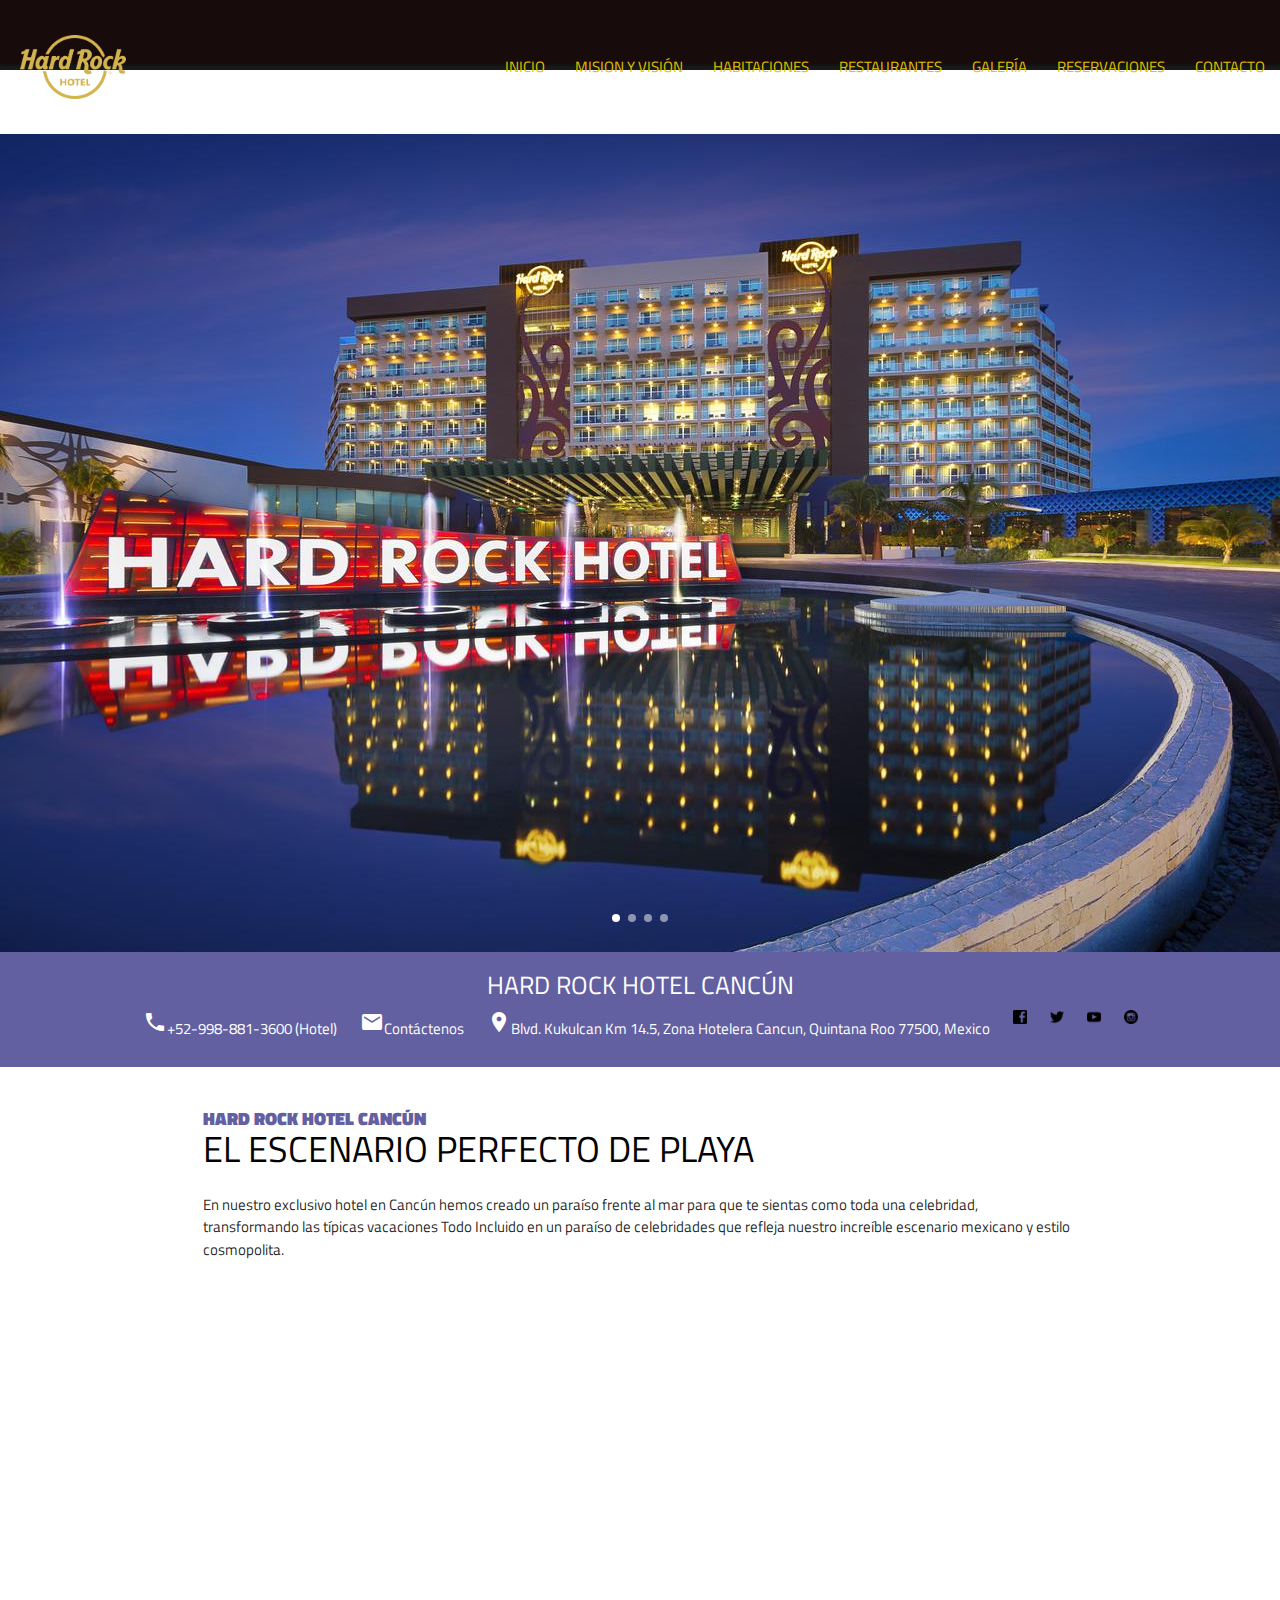
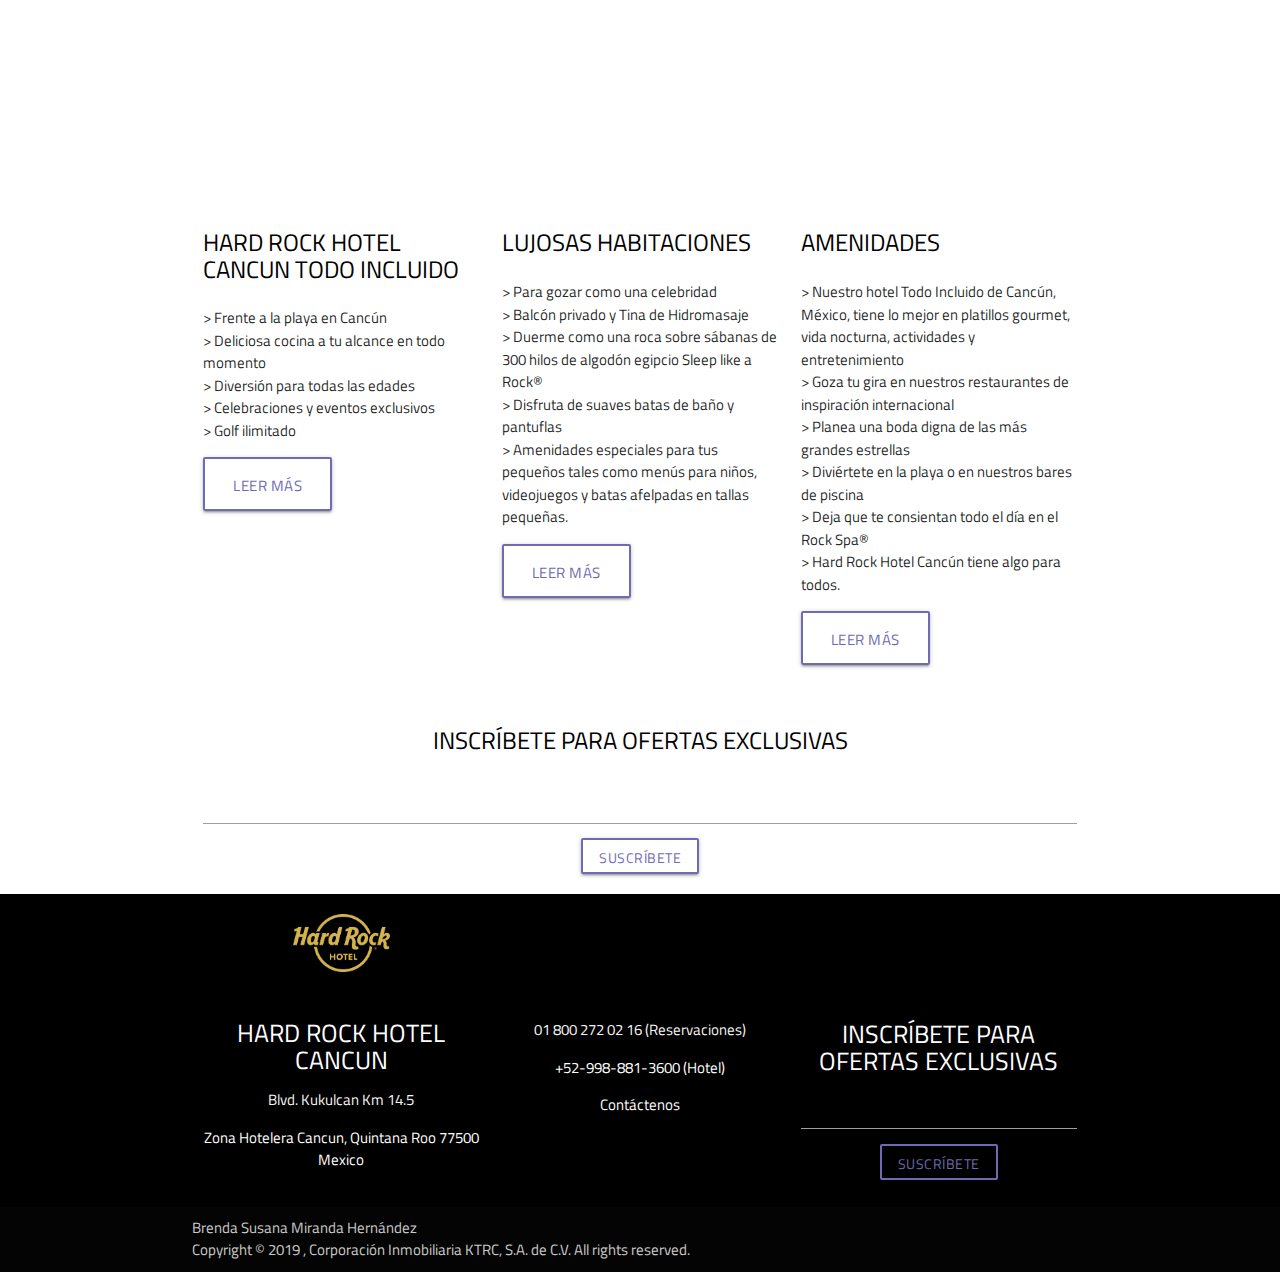
<file: index.html>
<!DOCTYPE html>
<html lang="es">
<head>
	<meta charset="UTF-8">
	<meta name="author" content="Brenda">
	<meta name="viewport" content="width=device-width, initial-scale=1.0">
	<meta name="keywords" content="hotel,vacaciones,cancun,cinco,estrellas,mejor hotel, Hard Rock Cancún">
	<meta name="description" content="Hard Rock Hotel Cancún Todo Incluido, disfruta del mejor resort todo incluido">
	<title>Hard Rock Hotel Cancún</title>
	<link href="https://fonts.googleapis.com/icon?family=Material+Icons" rel="stylesheet">
	<link rel="stylesheet" href="css/materialize.min.css">
	<link rel="stylesheet" href="css/style.css">
	<link href="https://fonts.googleapis.com/css?family=Titillium+Web&display=swap" rel="stylesheet">
	<link rel="shortcut icon" type="img/png" href="img/logo.png">
</head>
<body>
	<!-- Navbar -->
	<nav>
	   <div class="nav-wrapper">
	     <a href="index.html" class="brand-logo"><img src="img/logo-gold.png" alt="" class="logo"></a>
	     <a href="#" data-target="mobile-demo" class="sidenav-trigger"><i class="material-icons">menu</i></a>
	     <ul class="navbar right hide-on-med-and-down">
	       <li><a href="index.html">Inicio</a></li>
	       <li><a href="misionyvision.html">Mision y visión</a></li>
	       <li><a href="habitaciones.html">Habitaciones</a></li>
	       <li><a href="restaurantes.html">Restaurantes</a></li>
	       <li><a href="galeria.html">Galería</a></li>
	       <li><a href="reservaciones.html">Reservaciones</a></li>
	       <li><a href="contacto (2).html">Contacto</a></li>
	     </ul>
	   </div>
	 </nav>

	 <ul class="sidenav" id="mobile-demo">
	   <li><a href="index.html">Inicio</a></li>
	   <li><a href="misionyvision.html">Mision y visión</a></li>
	   <li><a href="habitaciones.html">Habitaciones</a></li>
	   <li><a href="restaurantes.html">Restaurantes</a></li>
	   <li><a href="galeria.html">Galería</a></li>
	   <li><a href="reservaciones.html">Reservaciones</a></li>
	   <li><a href="contacto (2).html">Contacto</a></li>
	 </ul>
	<!-- Navbar Fin -->
	<!--Carousel-->
	<div class="carousel carousel-slider">
	  <a class="carousel-item" href="#one!"><img src="img/carousel 1.jpg"></a>
	  <a class="carousel-item" href="#two!"><img src="img/carousel 2.jpg"></a>
	  <a class="carousel-item" href="#three!"><img src="img/carousel 7.jpg"></a>
	  <a class="carousel-item" href="#four!"><img src="img/carousel 3.jpg"></a>
	</div>
	<!--Fin Carousel-->
	<div class="informacion center-align">
		<h1 class="hardrock">HARD ROCK HOTEL CANCÚN</h1>
		<h2><i class="material-icons">call</i>+52-998-881-3600  (Hotel)</h2>
		<h2><i class="material-icons">email</i>Contáctenos</h2>
		<h2><i class="material-icons">location_on</i>Blvd. Kukulcan Km 14.5, Zona Hotelera Cancun, Quintana Roo 77500, Mexico</h2>
		<a href="https://www.facebook.com/HRHCancun" target="_black"><img src="img/facebook.png" alt=""></a>
		<a href="https://twitter.com/HRHCancun" target="_black"><img src="img/twitter.png" alt=""></a>
		<a href="https://www.youtube.com/channel/UCnZqcqb2OgaWQrXWGHHRmbw" target="_black"><img src="img/youtube.png" alt=""></a>
		<a href="https://www.instagram.com/hrhcancunofficial/" target="_black"><img src="img/instagram.png" alt=""></a>
	</div>
	<div class="container">
		<div class="row">
			<div class="col s12">
				<h1 class="hardrock2">HARD ROCK HOTEL CANCÚN</h1>
				<h1 class="escenarioplaya">EL ESCENARIO PERFECTO DE PLAYA</h1>
				<p>En nuestro exclusivo hotel en Cancún hemos creado un paraíso frente al mar para que te sientas como toda una celebridad, transformando las típicas vacaciones Todo Incluido en un paraíso de celebridades que refleja nuestro increíble escenario mexicano y estilo cosmopolita.</p>
				<div class="video-container">
					<iframe width="560" height="315" src="https://www.youtube.com/embed/CLIXbjsBW68" frameborder="0" allow="accelerometer; autoplay; encrypted-media; gyroscope; picture-in-picture" allowfullscreen></iframe>
				</div>
			</div>
		</div>
	</div>
	<div class="container">
		<div class="row">
			<div class="col l4 m12">
				<h1 class="hardrock3">HARD ROCK HOTEL CANCUN TODO INCLUIDO</h1>
				<ul>
					<li>> Frente a la playa en Cancún</li>
					<li>> Deliciosa cocina a tu alcance en todo momento</li>
					<li>> Diversión para todas las edades</li>
					<li>> Celebraciones y eventos exclusivos</li>
					<li>> Golf ilimitado</li>
				</ul>
				<a class="leermas waves-effect waves-light btn-large">Leer más</a>
			</div>
			<div class="col l4 m12">
				<h1 class="hardrock3">LUJOSAS HABITACIONES</h1>
				<ul>
					<li>> Para gozar como una celebridad</li>
					<li>> Balcón privado y Tina de Hidromasaje</li>
					<li>> Duerme como una roca sobre sábanas de 300 hilos de algodón egipcio Sleep like a Rock®</li>
					<li>> Disfruta de suaves batas de baño y pantuflas</li>
					<li>> Amenidades especiales para tus pequeños tales como menús para niños, videojuegos y batas afelpadas en tallas pequeñas.</li>
				</ul>
				<a class="leermas waves-effect waves-light btn-large">Leer más</a>
			</div>
			<div class="col l4 m12">
				<h1 class="hardrock3">AMENIDADES</h1>
				<ul>
					<li>> Nuestro hotel Todo Incluido de Cancún, México, tiene lo mejor en platillos gourmet, vida nocturna, actividades y entretenimiento</li>
					<li>> Goza tu gira en nuestros restaurantes de inspiración internacional</li>
					<li>> Planea una boda digna de las más grandes estrellas </li>
					<li>> Diviértete en la playa o en nuestros bares de piscina </li>
					<li>> Deja que te consientan todo el día en el Rock Spa® </li>
					<li>> Hard Rock Hotel Cancún tiene algo para todos.</li>
				</ul>
				<a class="leermas waves-effect waves-light btn-large">Leer más</a>
			</div>
		</div>
	</div>
	<div class="container">
		<div class="row">
			<div class="col s12 center-align">
				<h1 class="hardrock3">INSCRÍBETE PARA OFERTAS EXCLUSIVAS</h1>
				<form action="#">
				    <textarea id="textarea1" class="materialize-textarea"></textarea>
				              <label for="textarea1"></label>
				      <div class="btn white">
				        <span>SUSCRÍBETE</span>
				      </div>
				    </div>
				  </form>
			</div>
		</div>
	</div>

</body>
<!-- Footer -->
<footer class="page-footer black">
	<div class="container">
		<div class="row">
			<div class="col l4 m6 s12 center-align">
				<img src="img/logo-gold.png" alt="" class="logof">
				<h5 class="white-text">HARD ROCK HOTEL CANCUN</h5>
				<p class="grey-text text-lighten-4">Blvd. Kukulcan Km 14.5</p>
				<p>Zona Hotelera Cancun, Quintana Roo 77500 Mexico</p>
			</div>
			<div class="col l4 m6 s12 center-align">
				<br> <br> <br> <br>
				<p class="grey-text text-lighten-4">01 800 272 02 16 (Reservaciones)</p>
				<p>+52-998-881-3600 (Hotel)</p>
				<p>Contáctenos</p>
			</div>
			<div class="col l4 m6 s12 center-align">
				<br> <br> <br> <br>
				<h5>INSCRÍBETE PARA OFERTAS EXCLUSIVAS</h5>
				<form action="#">
				    <textarea id="textarea1" class="materialize-textarea"></textarea>
				              <label for="textarea1"></label>
				      <div class="btn transparent">
				        <span>SUSCRÍBETE</span>
				      </div>
				    </div>
			</div>
		</div>
	</div>
	<div class="footer-copyright">
		<div class="container">
			Brenda Susana Miranda Hernández <br>
			Copyright © 2019 , Corporación Inmobiliaria KTRC, S.A. de C.V.  All rights reserved.
		</div>
	</div>
</footer>

<script src="js/jquery-3.4.1.min.js"></script>
<script src="js/materialize.min.js"></script>
<script src="js/app.js"></script>
<!-- Global site tag (gtag.js) - Google Analytics -->
<script async src="https://www.googletagmanager.com/gtag/js?id=UA-142488730-2"></script>
<script>
  window.dataLayer = window.dataLayer || [];
  function gtag(){dataLayer.push(arguments);}
  gtag('js', new Date());

  gtag('config', 'UA-142488730-2');
</script>
</html>
</file>
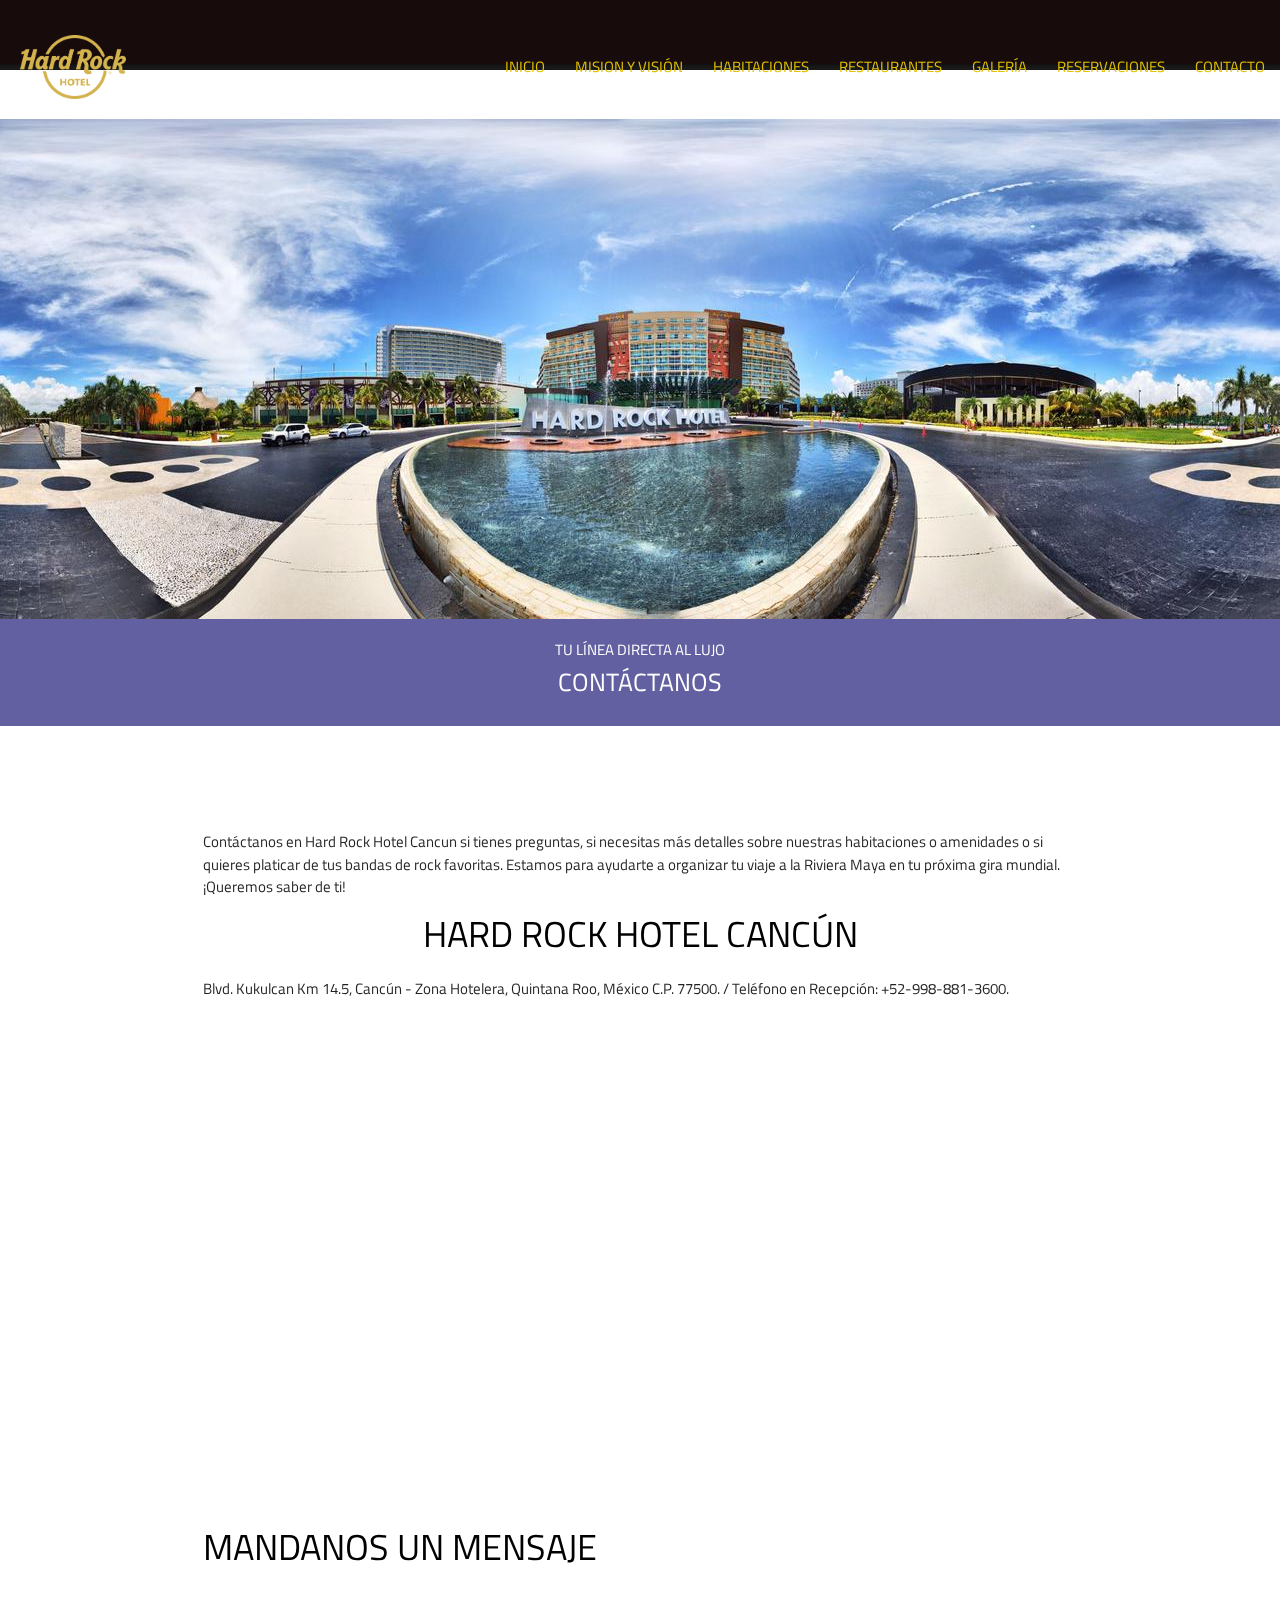
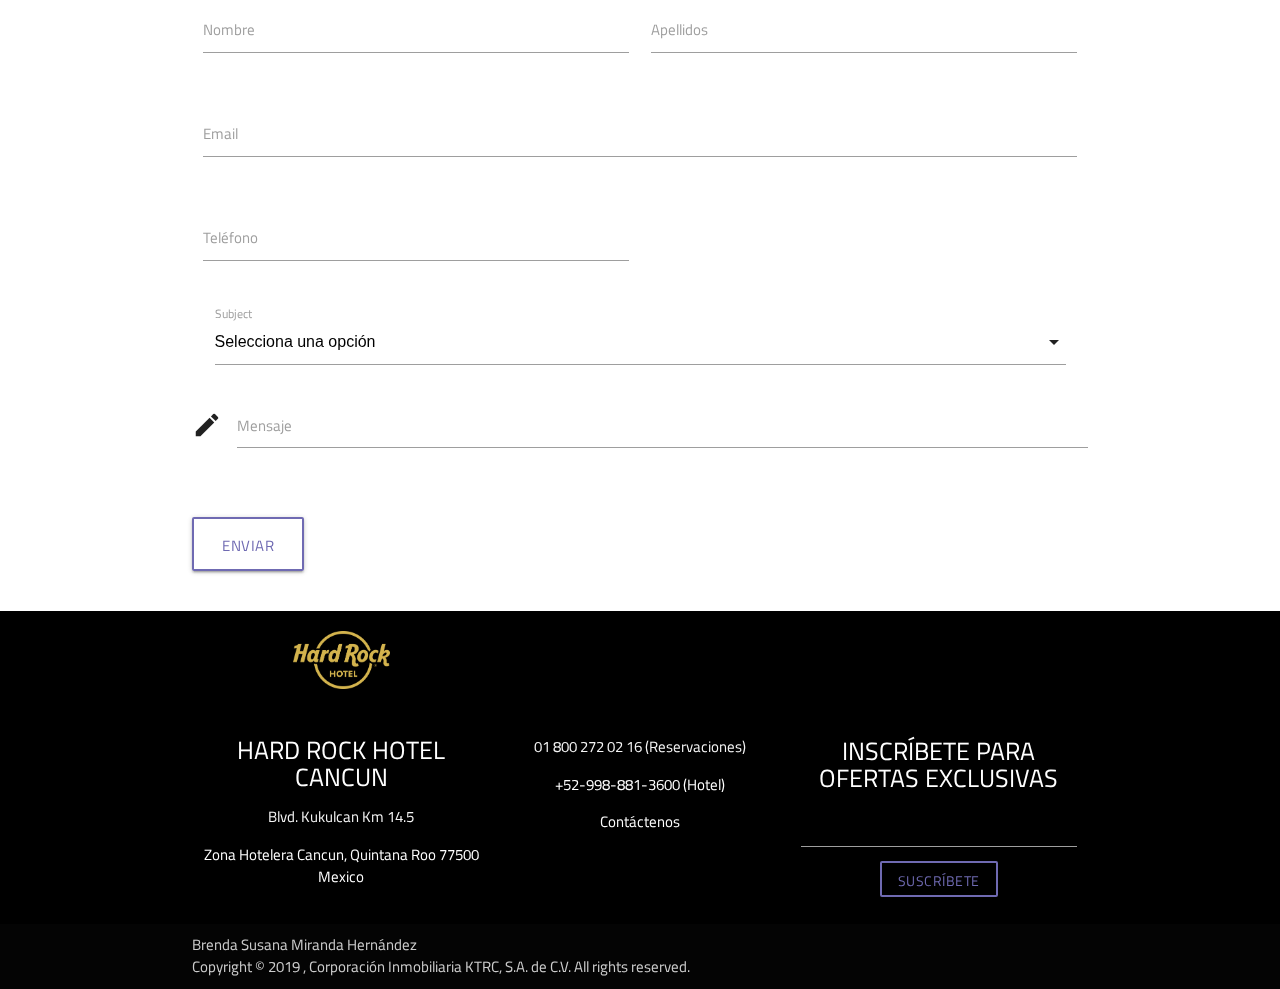
<file: contacto (2).html>
<!DOCTYPE html>
<html lang="es">
<head>
	<meta charset="UTF-8">
	<meta name="author" content="Brenda">
	<meta name="viewport" content="width=device-width, initial-scale=1.0">
	<meta name="keywords" content="hotel,vacaciones,cancun,cinco,estrellas,mejor hotel, Hard Rock Cancún">
	<meta name="description" content="Hard Rock Hotel Cancún Todo Incluido, disfruta del mejor resort todo incluido">
	<title>Hard Rock Hotel Cancún</title>
	<link href="https://fonts.googleapis.com/icon?family=Material+Icons" rel="stylesheet">
	<link rel="stylesheet" href="css/materialize.min.css">
	<link rel="stylesheet" href="css/style.css">
	<link href="https://fonts.googleapis.com/css?family=Titillium+Web&display=swap" rel="stylesheet">
	<link rel="shortcut icon" type="img/png" href="img/logo.png">
</head>
<body>
	<!-- Navbar -->
	<nav>
		<div class="nav-wrapper">
			<a href="index.html" class="brand-logo"><img src="img/logo-gold.png" alt="" class="logo"></a>
			<a href="#" data-target="mobile-demo" class="sidenav-trigger"><i class="material-icons">menu</i></a>
			<ul class="navbar right hide-on-med-and-down">
				<li><a href="index.html">Inicio</a></li>
				<li><a href="misionyvision.html">Mision y visión</a></li>
				<li><a href="habitaciones.html">Habitaciones</a></li>
				<li><a href="restaurantes.html">Restaurantes</a></li>
				<li><a href="galeria.html">Galería</a></li>
				<li><a href="reservaciones.html">Reservaciones</a></li>
				<li><a href="contacto (2).html">Contacto</a></li>
			</ul>
		</div>
	</nav>

	<ul class="sidenav" id="mobile-demo">
		<li><a href="index.html">Inicio</a></li>
		<li><a href="misionyvision.html">Mision y visión</a></li>
		<li><a href="habitaciones.html">Habitaciones</a></li>
		<li><a href="restaurantes.html">Restaurantes</a></li>
		<li><a href="galeria.html">Galería</a></li>
		<li><a href="reservaciones.html">Reservaciones</a></li>
		<li><a href="contacto (2).html">Contacto</a></li>
	</ul>
	<!-- Navbar Fin -->
	<!--Parallax-->
	<div class="parallax-container">
		<div class="parallax"><img src="img/158447164.jpg"></div>
	</div>
	<div class="informacion center-align">
		<h2>TU LÍNEA DIRECTA AL LUJO</h2>
		<h1 class="hardrock">CONTÁCTANOS</h1>
	</div>
	<div class="container">
		<div class="row">
			<div class="col s12">
				<br> <br> <br> <br>
				<p>Contáctanos en Hard Rock Hotel Cancun si tienes preguntas, si necesitas más detalles sobre nuestras habitaciones o amenidades o si quieres platicar de tus bandas de rock favoritas. Estamos para ayudarte a organizar tu viaje a la Riviera Maya en tu próxima gira mundial.  ¡Queremos saber de ti!</p>
				<h1 class="escenarioplaya center-align">HARD ROCK HOTEL CANCÚN</h1>
				<p>Blvd. Kukulcan Km 14.5, Cancún - Zona Hotelera, Quintana Roo, México C.P. 77500. / Teléfono en Recepción: +52-998-881-3600.</p>
				<div class="video-container">
					<iframe src="https://www.google.com/maps/embed?pb=!1m18!1m12!1m3!1d3722.5729758730236!2d-86.77306768506638!3d21.089710985965297!2m3!1f0!2f0!3f0!3m2!1i1024!2i768!4f13.1!3m3!1m2!1s0x8f4c28be2be1f4a7%3A0xc89c84a998ba51a0!2sHard+Rock+Hotel+Cancun!5e0!3m2!1ses-419!2smx!4v1561941283040!5m2!1ses-419!2smx" width="600" height="450" frameborder="0" style="border:0" allowfullscreen></iframe>
				</div>
			</div>
		</div>
	</div>
	<div class="container">
		<div class="row">
			<div class="col s12">
				<h1 class="escenarioplaya center-left">MANDANOS UN MENSAJE</h1>
				<div class="row">
					<form class="col s12">
						<div class="row">
							<div class="input-field col s6">
								<input id="first_name" type="text" class="validate">
								<label for="first_name">Nombre</label>
							</div>
							<div class="input-field col s6">
								<input id="last_name" type="text" class="validate">
								<label for="last_name">Apellidos</label>
							</div>
						</div>
						<div class="row">
							<div class="input-field col s12">
								<input id="email" type="email" class="validate">
								<label for="email">Email</label>
							</div>
						</div>
						<div class="row">
							<div class="input-field col s6">
							         <input id="icon_telephone" type="tel" class="validate">
							         <label for="icon_telephone">Teléfono</label>
							       </div>
						</div>
						<div class="input-field col s12">
						   <select>
						     <option value="" disabled selected>Selecciona una opción</option>
						     <option value="1">Informacion general</option>
						     <option value="2">Spa</option>
						     <option value="3">Golf</option>
						     <option value="4">Nueva Reservación</option>
						   </select>
						   <label>Subject</label>
						 </div>
						 <div class="row">
						   <form class="col s12">
						     <div class="row">
						       <div class="input-field col s12">
						         <i class="material-icons prefix">mode_edit</i>
						         <textarea id="icon_prefix2" class="materialize-textarea"></textarea>
						         <label for="icon_prefix2">Mensaje</label>
						       </div>
						     </div>
						   </form>
						 </div>
						 <a class="leermas waves-effect waves-light btn-large">Enviar</a>
					</form>
				</div>
			</div>
		</div>
	</div>

</body>
<!-- Footer -->
<footer class="page-footer black">
	<div class="container">
		<div class="row">
			<div class="col l4 m6 s12 center-align">
				<img src="img/logo-gold.png" alt="" class="logof">
				<h5 class="white-text">HARD ROCK HOTEL CANCUN</h5>
				<p class="grey-text text-lighten-4">Blvd. Kukulcan Km 14.5</p>
				<p>Zona Hotelera Cancun, Quintana Roo 77500 Mexico</p>
			</div>
			<div class="col l4 m6 s12 center-align">
				<br> <br> <br> <br>
				<p class="grey-text text-lighten-4">01 800 272 02 16 (Reservaciones)</p>
				<p>+52-998-881-3600 (Hotel)</p>
				<p>Contáctenos</p>
			</div>
			<div class="col l4 m6 s12 center-align">
				<br> <br> <br> <br>
				<h5>INSCRÍBETE PARA OFERTAS EXCLUSIVAS</h5>
				<form action="#">
					<textarea id="textarea1" class="materialize-textarea"></textarea>
					<label for="textarea1"></label>
					<div class="btn transparent">
						<span>SUSCRÍBETE</span>
					</div>
				</div>
			</div>
		</div>
	</div>
	<div class="footer-copyright">
		<div class="container">
			Brenda Susana Miranda Hernández <br>
			Copyright © 2019 , Corporación Inmobiliaria KTRC, S.A. de C.V.  All rights reserved.
		</div>
	</div>
</footer>

<script src="js/jquery-3.4.1.min.js"></script>
<script src="js/materialize.min.js"></script>
<script src="js/app.js"></script>
<!-- Global site tag (gtag.js) - Google Analytics -->
<script async src="https://www.googletagmanager.com/gtag/js?id=UA-142488730-2"></script>
<script>
  window.dataLayer = window.dataLayer || [];
  function gtag(){dataLayer.push(arguments);}
  gtag('js', new Date());

  gtag('config', 'UA-142488730-2');
</script>
</html>
</file>
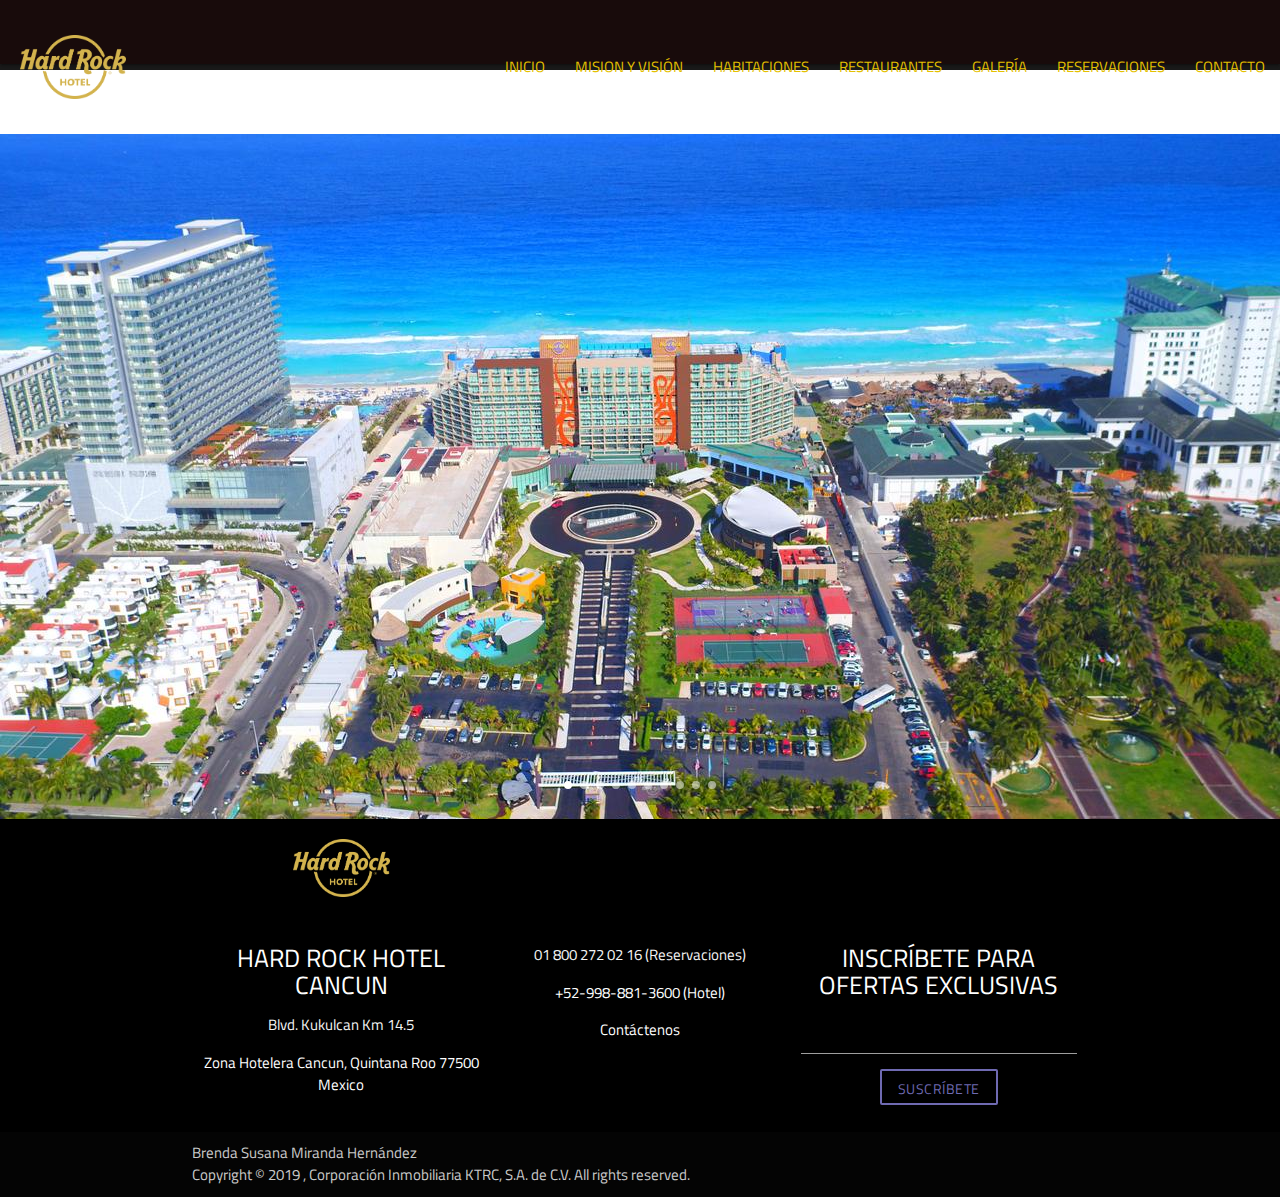
<file: galeria.html>
<!DOCTYPE html>
<html lang="es">
<head>
	<meta charset="UTF-8">
	<meta name="author" content="Brenda">
	<meta name="viewport" content="width=device-width, initial-scale=1.0">
	<meta name="keywords" content="hotel,vacaciones,cancun,cinco,estrellas,mejor hotel, Hard Rock Cancún">
	<meta name="description" content="Hard Rock Hotel Cancún Todo Incluido, disfruta del mejor resort todo incluido">
	<title>Hard Rock Hotel Cancún</title>
	<link href="https://fonts.googleapis.com/icon?family=Material+Icons" rel="stylesheet">
	<link rel="stylesheet" href="css/materialize.min.css">
	<link rel="stylesheet" href="css/style.css">
	<link href="https://fonts.googleapis.com/css?family=Titillium+Web&display=swap" rel="stylesheet">
	<link rel="shortcut icon" type="img/png" href="img/logo.png">
</head>
<body>
	<!-- Navbar -->
	<nav>
	   <div class="nav-wrapper">
	     <a href="index.html" class="brand-logo"><img src="img/logo-gold.png" alt="" class="logo"></a>
	     <a href="#" data-target="mobile-demo" class="sidenav-trigger"><i class="material-icons">menu</i></a>
	     <ul class="navbar right hide-on-med-and-down">
	       <li><a href="index.html">Inicio</a></li>
	       <li><a href="misionyvision.html">Mision y visión</a></li>
	       <li><a href="habitaciones.html">Habitaciones</a></li>
	       <li><a href="restaurantes.html">Restaurantes</a></li>
	       <li><a href="galeria.html">Galería</a></li>
	       <li><a href="reservaciones.html">Reservaciones</a></li>
	       <li><a href="contacto (2).html">Contacto</a></li>
	     </ul>
	   </div>
	 </nav>

	 <ul class="sidenav" id="mobile-demo">
	   <li><a href="index.html">Inicio</a></li>
	   <li><a href="misionyvision.html">Mision y visión</a></li>
	   <li><a href="habitaciones.html">Habitaciones</a></li>
	   <li><a href="restaurantes.html">Restaurantes</a></li>
	   <li><a href="galeria.html">Galería</a></li>
	   <li><a href="reservaciones.html">Reservaciones</a></li>
	   <li><a href="contacto (2).html">Contacto</a></li>
	 </ul>
	<!-- Navbar Fin -->
	<!--Carousel-->
	<div class="carousel carousel-slider">
	  <a class="carousel-item" href="#one!"><img src="img/1.jpg"></a>
	  <a class="carousel-item" href="#two!"><img src="img/2.jpg"></a>
	  <a class="carousel-item" href="#three!"><img src="img/3.jpg"></a>
	  <a class="carousel-item" href="#four!"><img src="img/4.jpg"></a>
	  <a class="carousel-item" href="#one!"><img src="img/5.jpg"></a>
	  <a class="carousel-item" href="#two!"><img src="img/6.jpg"></a>
	  <a class="carousel-item" href="#three!"><img src="img/7.jpg"></a>
	  <a class="carousel-item" href="#four!"><img src="img/8.jpg"></a>
	  <a class="carousel-item" href="#one!"><img src="img/9.jpg"></a>
	  <a class="carousel-item" href="#two!"><img src="img/10.jpg"></a>
	</div>
	<!--Fin Carousel-->

</body>
<!-- Footer -->
<footer class="page-footer black">
	<div class="container">
		<div class="row">
			<div class="col l4 m6 s12 center-align">
				<img src="img/logo-gold.png" alt="" class="logof">
				<h5 class="white-text">HARD ROCK HOTEL CANCUN</h5>
				<p class="grey-text text-lighten-4">Blvd. Kukulcan Km 14.5</p>
				<p>Zona Hotelera Cancun, Quintana Roo 77500 Mexico</p>
			</div>
			<div class="col l4 m6 s12 center-align">
				<br> <br> <br> <br>
				<p class="grey-text text-lighten-4">01 800 272 02 16 (Reservaciones)</p>
				<p>+52-998-881-3600 (Hotel)</p>
				<p>Contáctenos</p>
			</div>
			<div class="col l4 m6 s12 center-align">
				<br> <br> <br> <br>
				<h5>INSCRÍBETE PARA OFERTAS EXCLUSIVAS</h5>
				<form action="#">
				    <textarea id="textarea1" class="materialize-textarea"></textarea>
				              <label for="textarea1"></label>
				      <div class="btn transparent">
				        <span>SUSCRÍBETE</span>
				      </div>
				    </div>
			</div>
		</div>
	</div>
	<div class="footer-copyright">
		<div class="container">
			Brenda Susana Miranda Hernández <br>
			Copyright © 2019 , Corporación Inmobiliaria KTRC, S.A. de C.V.  All rights reserved.
		</div>
	</div>
</footer>

<script src="js/jquery-3.4.1.min.js"></script>
<script src="js/materialize.min.js"></script>
<script src="js/app.js"></script>
<!-- Global site tag (gtag.js) - Google Analytics -->
<script async src="https://www.googletagmanager.com/gtag/js?id=UA-142488730-2"></script>
<script>
  window.dataLayer = window.dataLayer || [];
  function gtag(){dataLayer.push(arguments);}
  gtag('js', new Date());

  gtag('config', 'UA-142488730-2');
</script>
</html>
</file>
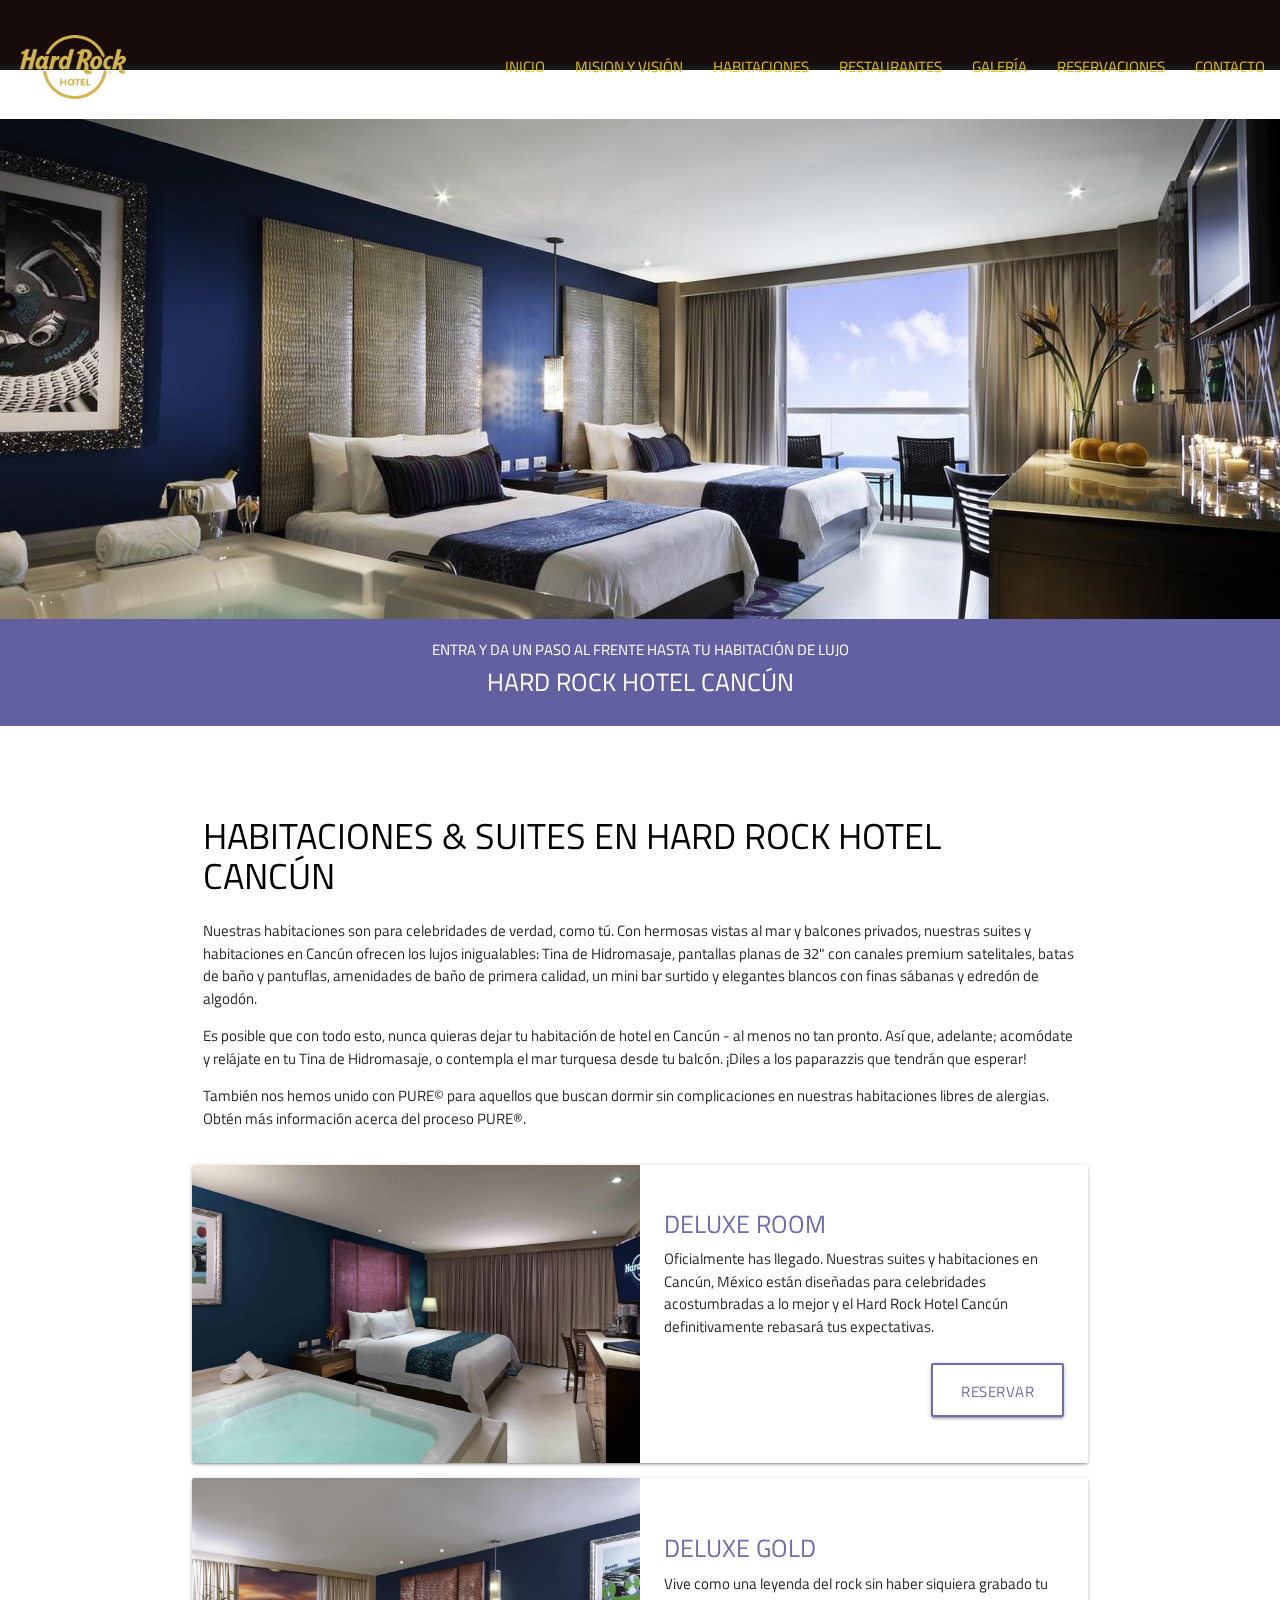
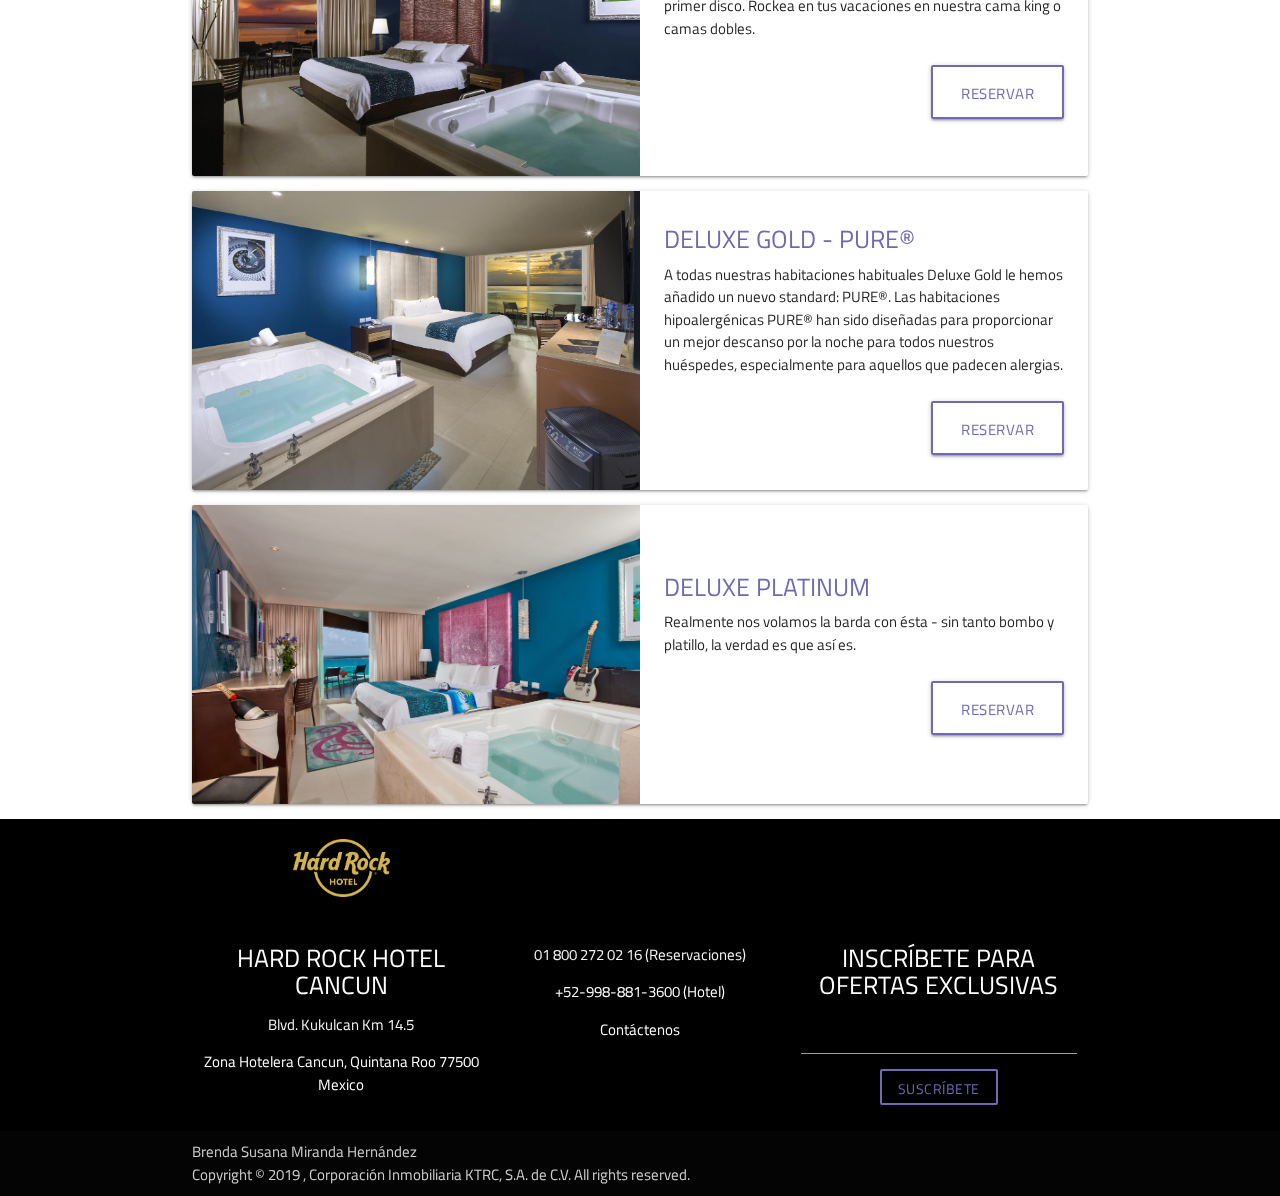
<file: habitaciones.html>
<!DOCTYPE html>
<html lang="es">
<head>
	<meta charset="UTF-8">
	<meta name="author" content="Brenda">
	<meta name="viewport" content="width=device-width, initial-scale=1.0">
	<meta name="keywords" content="hotel,vacaciones,cancun,cinco,estrellas,mejor hotel, Hard Rock Cancún">
	<meta name="description" content="Hard Rock Hotel Cancún Todo Incluido, disfruta del mejor resort todo incluido">
	<title>Hard Rock Hotel Cancún</title>
	<link href="https://fonts.googleapis.com/icon?family=Material+Icons" rel="stylesheet">
	<link rel="stylesheet" href="css/materialize.min.css">
	<link rel="stylesheet" href="css/style.css">
	<link href="https://fonts.googleapis.com/css?family=Titillium+Web&display=swap" rel="stylesheet">
	<link rel="shortcut icon" type="img/png" href="img/logo.png">
</head>
<body>
	<!-- Navbar -->
	<nav>
		<div class="nav-wrapper">
			<a href="index.html" class="brand-logo"><img src="img/logo-gold.png" alt="" class="logo"></a>
			<a href="#" data-target="mobile-demo" class="sidenav-trigger"><i class="material-icons">menu</i></a>
			<ul class="navbar right hide-on-med-and-down">
				<li><a href="index.html">Inicio</a></li>
				<li><a href="misionyvision.html">Mision y visión</a></li>
				<li><a href="habitaciones.html">Habitaciones</a></li>
				<li><a href="restaurantes.html">Restaurantes</a></li>
				<li><a href="galeria.html">Galería</a></li>
				<li><a href="reservaciones.html">Reservaciones</a></li>
				<li><a href="contacto (2).html">Contacto</a></li>
			</ul>
		</div>
	</nav>

	<ul class="sidenav" id="mobile-demo">
		<li><a href="index.html">Inicio</a></li>
		<li><a href="misionyvision.html">Mision y visión</a></li>
		<li><a href="habitaciones.html">Habitaciones</a></li>
		<li><a href="restaurantes.html">Restaurantes</a></li>
		<li><a href="galeria.html">Galería</a></li>
		<li><a href="reservaciones.html">Reservaciones</a></li>
		<li><a href="contacto (2).html">Contacto</a></li>
	</ul>
	<!-- Navbar Fin -->
	<!--Parallax-->
	<div class="parallax-container">
		<div class="parallax"><img src="img/45093574.jpg"></div>
	</div>
	<div class="informacion center-align">
		<h2>ENTRA Y DA UN PASO AL FRENTE HASTA TU HABITACIÓN DE LUJO</h2>
		<h1 class="hardrock">HARD ROCK HOTEL CANCÚN</h1>
	</div>
	<div class="container">
		<div class="row">
			<div class="col s12">
				<br> <br> <br> <br>
				<h1 class="escenarioplaya">HABITACIONES & SUITES EN HARD ROCK HOTEL CANCÚN</h1>
				<p>Nuestras habitaciones son para celebridades de verdad, como tú. Con hermosas vistas al mar y balcones privados, nuestras suites y habitaciones en Cancún ofrecen los lujos inigualables: Tina de Hidromasaje, pantallas planas de 32" con canales premium satelitales, batas de baño y pantuflas, amenidades de baño de primera calidad, un mini bar surtido y elegantes blancos con finas sábanas y edredón de algodón. </p>
				<p>Es posible que con todo esto, nunca quieras dejar tu habitación de hotel en Cancún - al menos no tan pronto. Así que, adelante; acomódate y relájate en tu Tina de Hidromasaje, o contempla el mar turquesa desde tu balcón. ¡Diles a los paparazzis que tendrán que esperar!</p>
				<p>También nos hemos unido con PURE© para aquellos que buscan dormir sin complicaciones en nuestras habitaciones libres de alergias. Obtén más información acerca del proceso PURE®. </p>
			</div>
		</div>
	</div>
	<!--<div class="container">
		<div class="row">
			<div class="col s12 m12">
				<h2 class="header">Horizontal Card</h2>
				<div class="card horizontal">
					<div class="card-image">
						<img src="img/89114566.jpg">
					</div>
					<div class="card-stacked">
						<div class="card-content">
							<h2>DELUXE ROOM</h2>
							<p>Oficialmente has llegado. Nuestras suites y habitaciones en Cancún, México están diseñadas para celebridades acostumbradas a lo mejor y el Hard Rock Hotel Cancún definitivamente rebasará tus expectativas.</p>
						</div>
						<div class="card-action">
							<a href="#">This is a link</a>
						</div>
					</div>
				</div>
			</div>
		</div>
	</div>-->
	<section class="hide-on-med-and-down">
		<div class="container">
			<div class="card horizontal ">
				<div class="card-image">
					<img src="img/hab1.jpg">
				</div>
				<div class="card-stacked">
					<div class="card-content valign-wrapper">
						<div>
							<h2 class="habitaciones1">DELUXE ROOM</h2>
							<p class="rest-text">Oficialmente has llegado. Nuestras suites y habitaciones en Cancún, México están diseñadas para celebridades acostumbradas a lo mejor y el Hard Rock Hotel Cancún definitivamente rebasará tus expectativas.
							</p>
							<div class="card-action1">
								<a class="leermas waves-effect waves-light btn-large">Reservar</a>
							</div>
						</div>
					</div>
				</div>
			</div>
		</div>
	</section>
	<section>
		<div class="container">
			<div class="row hide-on-med-and-up show-on-medium">
				<div class="col m12 s12">
					<div class="card">
						<div class="card-image">
							<img src="img/hab1.jpg">
						</div>
						<div class="card-content valign-wrapper">
							<div>
								<h2 class="habitaciones1">DELUXE ROOM</h2>
								<p class="rest-text">Oficialmente has llegado. Nuestras suites y habitaciones en Cancún, México están diseñadas para celebridades acostumbradas a lo mejor y el Hard Rock Hotel Cancún definitivamente rebasará tus expectativas.
								</p>
								<div class="card-action1">
									<a class="leermas waves-effect waves-light btn-large">Reservar</a>
								</div>
							</div>
						</div>
					</div>
				</div>
			</div>
		</div>
	</section>
	<section class="hide-on-med-and-down">
		<div class="container">
			<div class="card horizontal ">
				<div class="card-image">
					<img src="img/hab2.jpg">
				</div>
				<div class="card-stacked">
					<div class="card-content valign-wrapper">
						<div>
							<h2 class="habitaciones1">DELUXE GOLD</h2>
							<p class="rest-text">Vive como una leyenda del rock sin haber siquiera grabado tu primer disco. Rockea en tus vacaciones en nuestra cama king o camas dobles.
							</p>
							<div class="card-action1">
								<a class="leermas waves-effect waves-light btn-large">Reservar</a>
							</div>
						</div>
					</div>
				</div>
			</div>
		</div>
	</section>
	<section>
		<div class="container">
			<div class="row hide-on-med-and-up show-on-medium">
				<div class="col m12 s12">
					<div class="card">
						<div class="card-image">
							<img src="img/hab2.jpg">
						</div>
						<div class="card-content valign-wrapper">
							<div>
								<h2 class="habitaciones1">DELUXE GOLD</h2>
								<p class="rest-text">Vive como una leyenda del rock sin haber siquiera grabado tu primer disco. Rockea en tus vacaciones en nuestra cama king o camas dobles.
								</p>
								<div class="card-action1">
									<a class="leermas waves-effect waves-light btn-large">Reservar</a>
								</div>
							</div>
						</div>
					</div>
				</div>
			</div>
		</div>
	</section>
	<section class="hide-on-med-and-down">
		<div class="container">
			<div class="card horizontal ">
				<div class="card-image">
					<img src="img/hab3.jpg">
				</div>
				<div class="card-stacked">
					<div class="card-content valign-wrapper">
						<div>
							<h2 class="habitaciones1">DELUXE GOLD - PURE®</h2>
							<p class="rest-text">A todas nuestras habitaciones habituales Deluxe Gold le hemos añadido un nuevo standard: PURE®. Las habitaciones hipoalergénicas PURE® han sido diseñadas para proporcionar un mejor descanso por la noche para todos nuestros huéspedes, especialmente para aquellos que padecen alergias.
							</p>
							<div class="card-action1">
								<a class="leermas waves-effect waves-light btn-large">Reservar</a>
							</div>
						</div>
					</div>
				</div>
			</div>
		</div>
	</section>
	<section>
		<div class="container">
			<div class="row hide-on-med-and-up show-on-medium">
				<div class="col m12 s12">
					<div class="card">
						<div class="card-image">
							<img src="img/hab3.jpg">
						</div>
						<div class="card-content valign-wrapper">
							<div>
								<h2 class="habitaciones1">DELUXE GOLD - PURE®</h2>
								<p class="rest-text">A todas nuestras habitaciones habituales Deluxe Gold le hemos añadido un nuevo standard: PURE®. Las habitaciones hipoalergénicas PURE® han sido diseñadas para proporcionar un mejor descanso por la noche para todos nuestros huéspedes, especialmente para aquellos que padecen alergias.
								</p>
								<div class="card-action1">
									<a class="leermas waves-effect waves-light btn-large">Reservar</a>
								</div>
							</div>
						</div>
					</div>
				</div>
			</div>
		</div>
	</section>
	<section class="hide-on-med-and-down">
		<div class="container">
			<div class="card horizontal ">
				<div class="card-image">
					<img src="img/Deluxe-Platinum-King-Bed.jpg">
				</div>
				<div class="card-stacked">
					<div class="card-content valign-wrapper">
						<div>
							<h2 class="habitaciones1">DELUXE PLATINUM</h2>
							<p class="rest-text">Realmente nos volamos la barda con ésta - sin tanto bombo y platillo, la verdad es que así es.
							</p>
							<div class="card-action1">
								<a class="leermas waves-effect waves-light btn-large">Reservar</a>
							</div>
						</div>
					</div>
				</div>
			</div>
		</div>
	</section>
	<section>
		<div class="container">
			<div class="row hide-on-med-and-up show-on-medium">
				<div class="col m12 s12">
					<div class="card">
						<div class="card-image">
							<img src="img/Deluxe-Platinum-King-Bed.jpg">
						</div>
						<div class="card-content valign-wrapper">
							<div>
								<h2 class="habitaciones1">DELUXE PLATINUM</h2>
								<p class="rest-text">Realmente nos volamos la barda con ésta - sin tanto bombo y platillo, la verdad es que así es.
								</p>
								<div class="card-action1">
									<a class="leermas waves-effect waves-light btn-large">Reservar</a>
								</div>
							</div>
						</div>
					</div>
				</div>
			</div>
		</div>
	</section>


</body>
<!-- Footer -->
<footer class="page-footer black">
	<div class="container">
		<div class="row">
			<div class="col l4 m6 s12 center-align">
				<img src="img/logo-gold.png" alt="" class="logof">
				<h5 class="white-text">HARD ROCK HOTEL CANCUN</h5>
				<p class="grey-text text-lighten-4">Blvd. Kukulcan Km 14.5</p>
				<p>Zona Hotelera Cancun, Quintana Roo 77500 Mexico</p>
			</div>
			<div class="col l4 m6 s12 center-align">
				<br> <br> <br> <br>
				<p class="grey-text text-lighten-4">01 800 272 02 16 (Reservaciones)</p>
				<p>+52-998-881-3600 (Hotel)</p>
				<p>Contáctenos</p>
			</div>
			<div class="col l4 m6 s12 center-align">
				<br> <br> <br> <br>
				<h5>INSCRÍBETE PARA OFERTAS EXCLUSIVAS</h5>
				<form action="#">
					<textarea id="textarea1" class="materialize-textarea"></textarea>
					<label for="textarea1"></label>
					<div class="btn transparent">
						<span>SUSCRÍBETE</span>
					</div>
				</div>
			</div>
		</div>
	</div>
	<div class="footer-copyright">
		<div class="container">
			Brenda Susana Miranda Hernández <br>
			Copyright © 2019 , Corporación Inmobiliaria KTRC, S.A. de C.V.  All rights reserved.
		</div>
	</div>
</footer>

<script src="js/jquery-3.4.1.min.js"></script>
<script src="js/materialize.min.js"></script>
<script src="js/app.js"></script>
<!-- Global site tag (gtag.js) - Google Analytics -->
<script async src="https://www.googletagmanager.com/gtag/js?id=UA-142488730-2"></script>
<script>
  window.dataLayer = window.dataLayer || [];
  function gtag(){dataLayer.push(arguments);}
  gtag('js', new Date());

  gtag('config', 'UA-142488730-2');
</script>
</html>
</file>
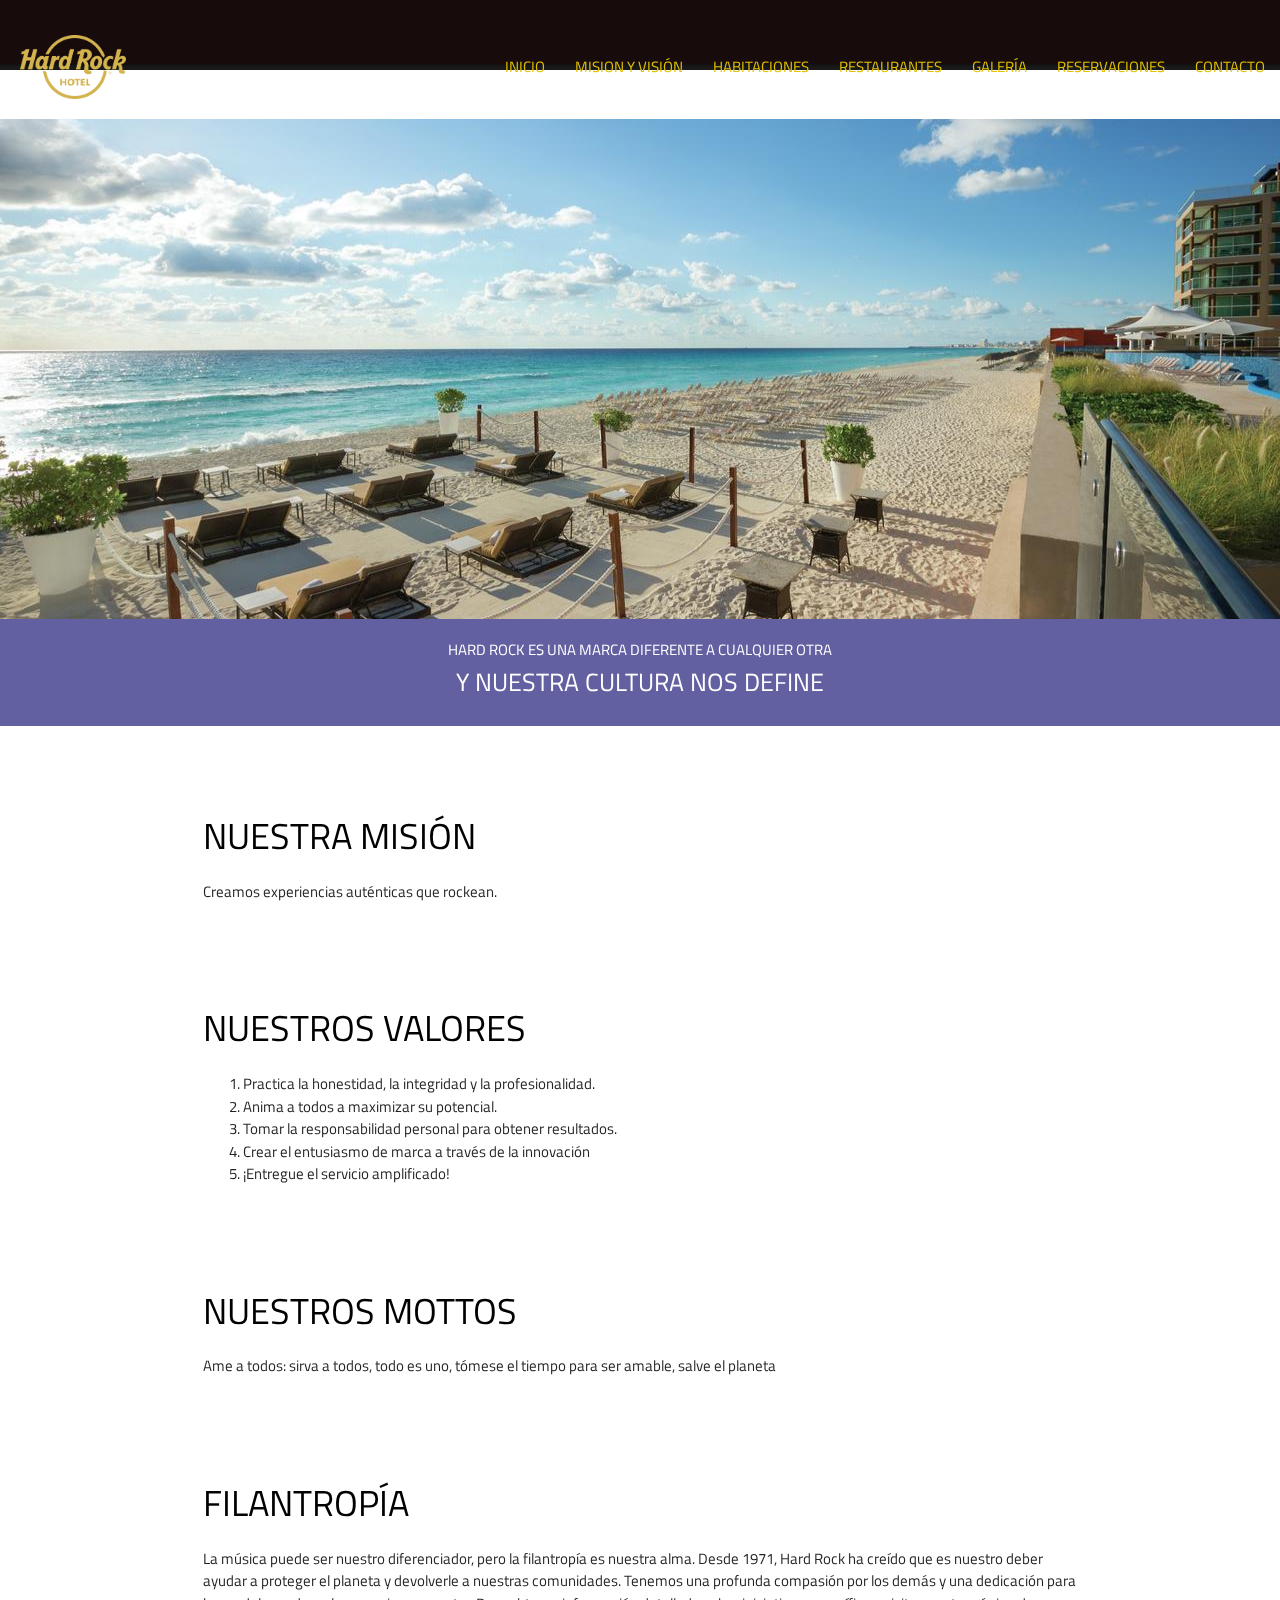
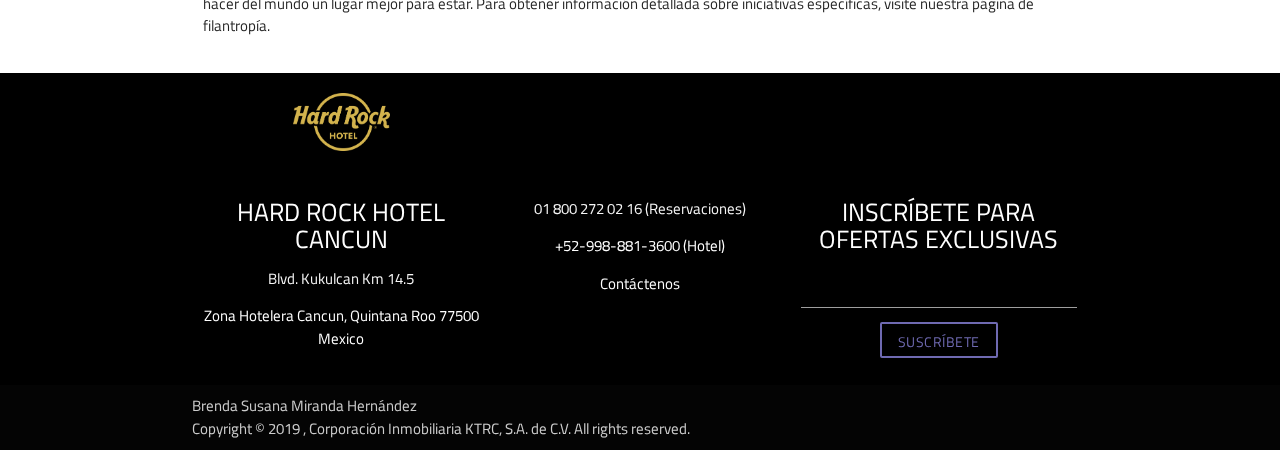
<file: misionyvision.html>
<!DOCTYPE html>
<html lang="es">
<head>
	<meta charset="UTF-8">
	<meta name="author" content="Brenda">
	<meta name="viewport" content="width=device-width, initial-scale=1.0">
	<meta name="keywords" content="hotel,vacaciones,cancun,cinco,estrellas,mejor hotel, Hard Rock Cancún">
	<meta name="description" content="Hard Rock Hotel Cancún Todo Incluido, disfruta del mejor resort todo incluido">
	<title>Hard Rock Hotel Cancún</title>
	<link href="https://fonts.googleapis.com/icon?family=Material+Icons" rel="stylesheet">
	<link rel="stylesheet" href="css/materialize.min.css">
	<link rel="stylesheet" href="css/style.css">
	<link href="https://fonts.googleapis.com/css?family=Titillium+Web&display=swap" rel="stylesheet">
	<link rel="shortcut icon" type="img/png" href="img/logo.png">
</head>
<body>
	<!-- Navbar -->
	<nav>
		<div class="nav-wrapper">
			<a href="index.html" class="brand-logo"><img src="img/logo-gold.png" alt="" class="logo"></a>
			<a href="#" data-target="mobile-demo" class="sidenav-trigger"><i class="material-icons">menu</i></a>
			<ul class="navbar right hide-on-med-and-down">
				<li><a href="index.html">Inicio</a></li>
				<li><a href="misionyvision.html">Mision y visión</a></li>
				<li><a href="habitaciones.html">Habitaciones</a></li>
				<li><a href="restaurantes.html">Restaurantes</a></li>
				<li><a href="galeria.html">Galería</a></li>
				<li><a href="reservaciones.html">Reservaciones</a></li>
				<li><a href="contacto (2).html">Contacto</a></li>
			</ul>
		</div>
	</nav>

	<ul class="sidenav" id="mobile-demo">
		<li><a href="index.html">Inicio</a></li>
		<li><a href="misionyvision.html">Mision y visión</a></li>
		<li><a href="habitaciones.html">Habitaciones</a></li>
		<li><a href="restaurantes.html">Restaurantes</a></li>
		<li><a href="galeria.html">Galería</a></li>
		<li><a href="reservaciones.html">Reservaciones</a></li>
		<li><a href="contacto (2).html">Contacto</a></li>
	</ul>
	<!-- Navbar Fin -->
	<!--Parallax-->
	<div class="parallax-container">
		<div class="parallax"><img src="img/165287415.jpg"></div>
	</div>
	<div class="informacion center-align">
		<h2>HARD ROCK ES UNA MARCA DIFERENTE A CUALQUIER OTRA</h2>
		<h1 class="hardrock">Y NUESTRA CULTURA NOS DEFINE</h1>
	</div>
	<div class="container">
		<div class="row">
			<div class="col s12">
				<br> <br> <br> <br>
				<h1 class="escenarioplaya">NUESTRA MISIÓN</h1>
				<p>Creamos experiencias auténticas que rockean.</p>
			</div>
			<div class="col s12">
				<br> <br> <br> <br>
				<h1 class="escenarioplaya">NUESTROS VALORES</h1>
				<ol>
					<li>Practica la honestidad, la integridad y la profesionalidad.</li>
					<li>Anima a todos a maximizar su potencial.</li>
					<li>Tomar la responsabilidad personal para obtener resultados.</li>
					<li>Crear el entusiasmo de marca a través de la innovación</li>
					<li>¡Entregue el servicio amplificado!</li>
				</ol>
			</div>
			<div class="col s12">
				<br> <br> <br> <br>
				<h1 class="escenarioplaya">NUESTROS MOTTOS</h1>
				<p>Ame a todos: sirva a todos, todo es uno, tómese el tiempo para ser amable, salve el planeta</p>
			</div>
			<div class="col s12">
				<br> <br> <br> <br>
				<h1 class="escenarioplaya">FILANTROPÍA</h1>
				<p>La música puede ser nuestro diferenciador, pero la filantropía es nuestra alma. Desde 1971, Hard Rock ha creído que es nuestro deber ayudar a proteger el planeta y devolverle a nuestras comunidades. Tenemos una profunda compasión por los demás y una dedicación para hacer del mundo un lugar mejor para estar. Para obtener información detallada sobre iniciativas específicas, visite nuestra página de filantropía.</p>
			</div>
		</div>
	</div>


</body>
<!-- Footer -->
<footer class="page-footer black">
	<div class="container">
		<div class="row">
			<div class="col l4 m6 s12 center-align">
				<img src="img/logo-gold.png" alt="" class="logof">
				<h5 class="white-text">HARD ROCK HOTEL CANCUN</h5>
				<p class="grey-text text-lighten-4">Blvd. Kukulcan Km 14.5</p>
				<p>Zona Hotelera Cancun, Quintana Roo 77500 Mexico</p>
			</div>
			<div class="col l4 m6 s12 center-align">
				<br> <br> <br> <br>
				<p class="grey-text text-lighten-4">01 800 272 02 16 (Reservaciones)</p>
				<p>+52-998-881-3600 (Hotel)</p>
				<p>Contáctenos</p>
			</div>
			<div class="col l4 m6 s12 center-align">
				<br> <br> <br> <br>
				<h5>INSCRÍBETE PARA OFERTAS EXCLUSIVAS</h5>
				<form action="#">
					<textarea id="textarea1" class="materialize-textarea"></textarea>
					<label for="textarea1"></label>
					<div class="btn transparent">
						<span>SUSCRÍBETE</span>
					</div>
				</div>
			</div>
		</div>
	</div>
	<div class="footer-copyright">
		<div class="container">
			Brenda Susana Miranda Hernández <br>
			Copyright © 2019 , Corporación Inmobiliaria KTRC, S.A. de C.V.  All rights reserved.
		</div>
	</div>
</footer>

<script src="js/jquery-3.4.1.min.js"></script>
<script src="js/materialize.min.js"></script>
<script src="js/app.js"></script>
<!-- Global site tag (gtag.js) - Google Analytics -->
<script async src="https://www.googletagmanager.com/gtag/js?id=UA-142488730-2"></script>
<script>
  window.dataLayer = window.dataLayer || [];
  function gtag(){dataLayer.push(arguments);}
  gtag('js', new Date());

  gtag('config', 'UA-142488730-2');
</script>
</html>
</file>
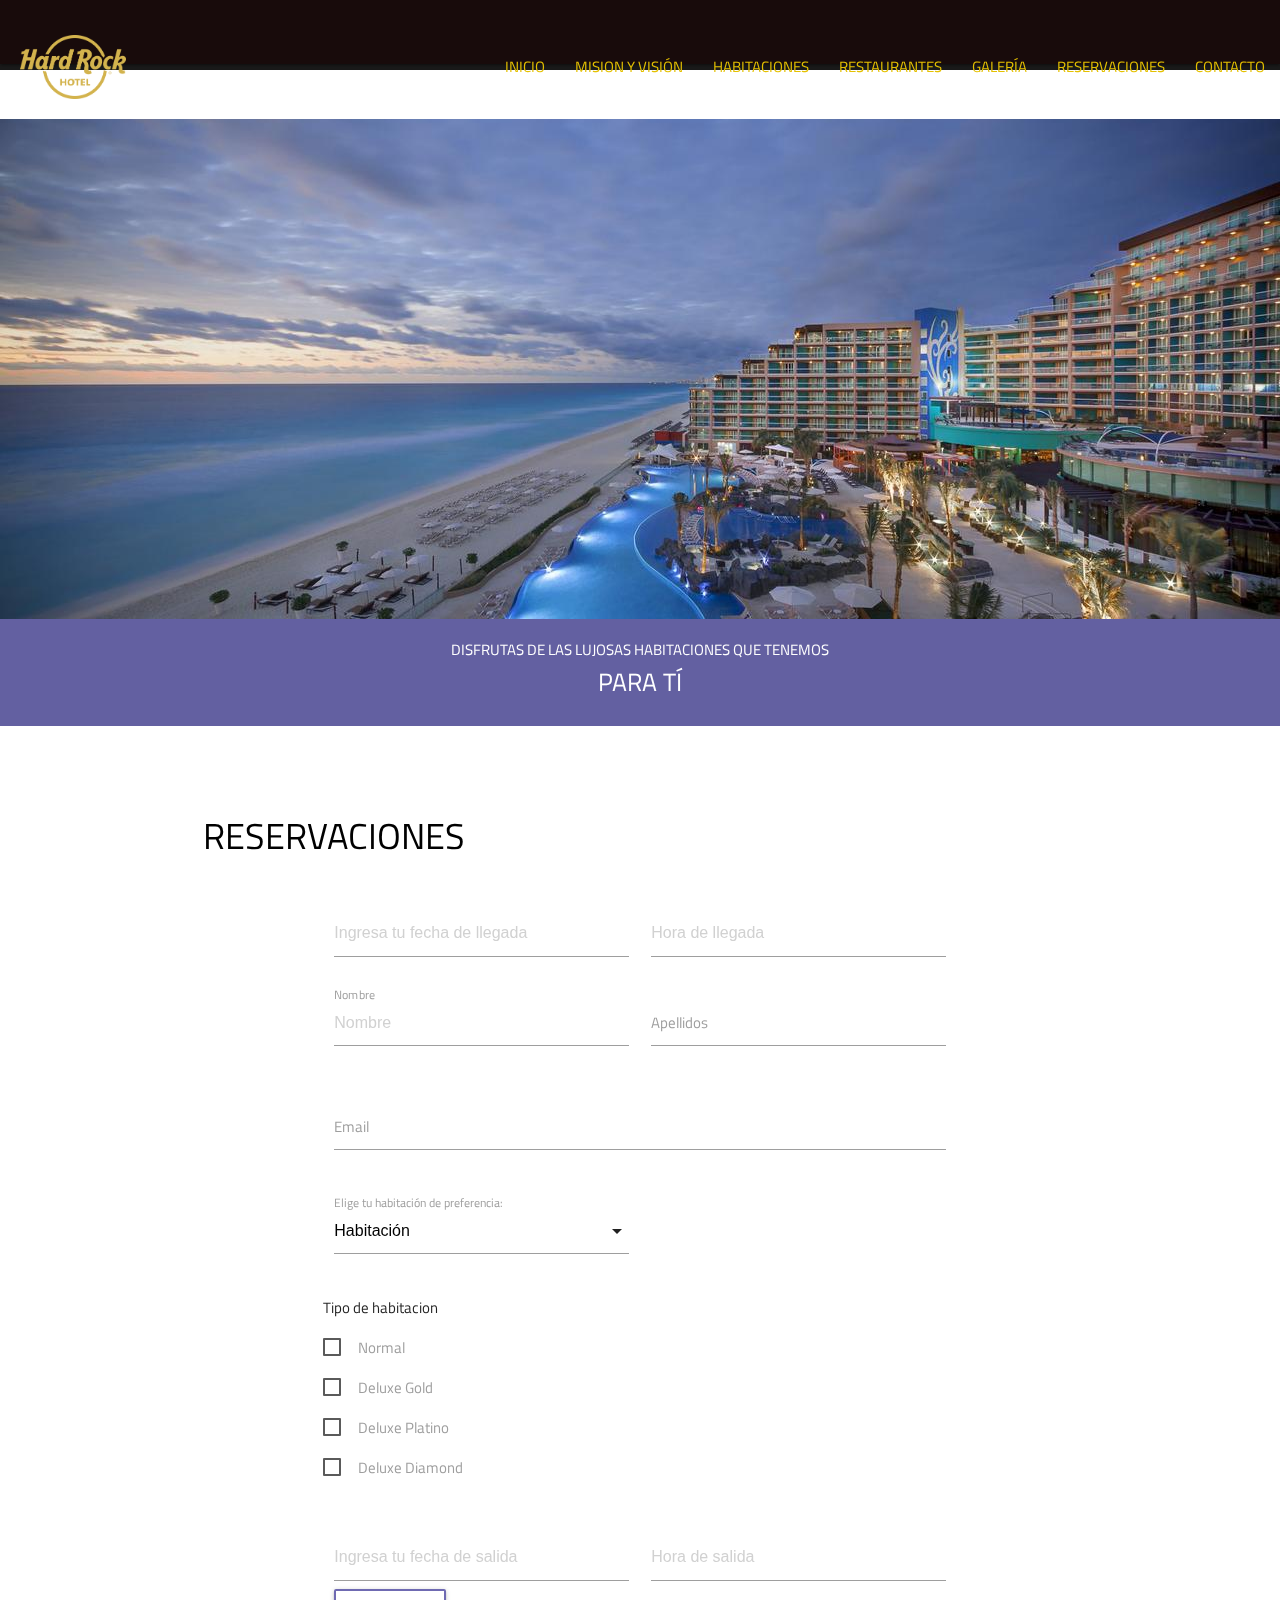
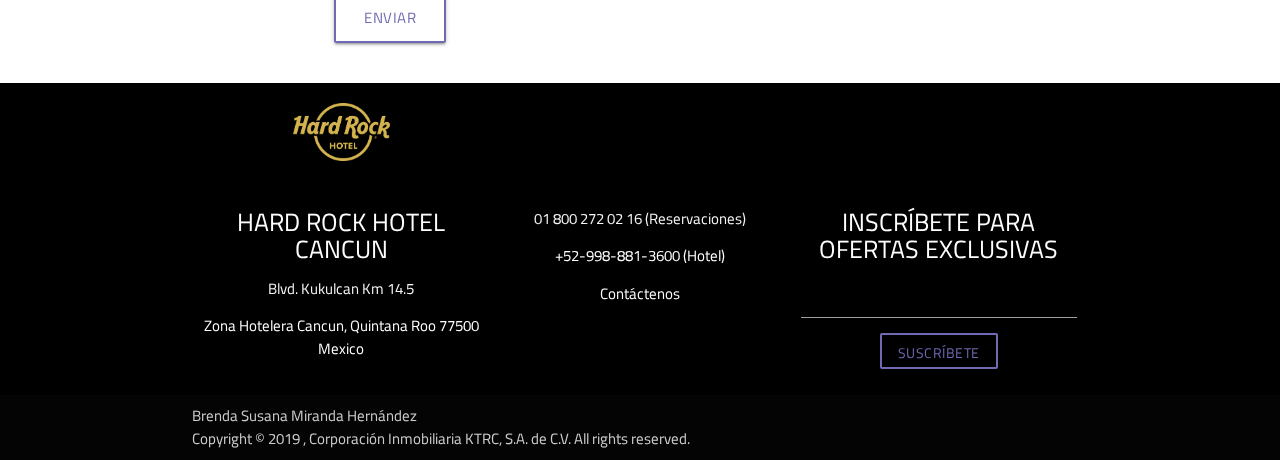
<file: reservaciones.html>
<!DOCTYPE html>
<html lang="es">
<head>
	<meta charset="UTF-8">
	<meta name="author" content="Brenda">
	<meta name="viewport" content="width=device-width, initial-scale=1.0">
	<meta name="keywords" content="hotel,vacaciones,cancun,cinco,estrellas,mejor hotel, Hard Rock Cancún">
	<meta name="description" content="Hard Rock Hotel Cancún Todo Incluido, disfruta del mejor resort todo incluido">
	<title>Hard Rock Hotel Cancún</title>
	<link href="https://fonts.googleapis.com/icon?family=Material+Icons" rel="stylesheet">
	<link rel="stylesheet" href="css/materialize.min.css">
	<link rel="stylesheet" href="css/style.css">
	<link href="https://fonts.googleapis.com/css?family=Titillium+Web&display=swap" rel="stylesheet">
	<link rel="shortcut icon" type="img/png" href="img/logo.png">
</head>
<body>
	<!-- Navbar -->
	<nav>
		<div class="nav-wrapper">
			<a href="index.html" class="brand-logo"><img src="img/logo-gold.png" alt="" class="logo"></a>
			<a href="#" data-target="mobile-demo" class="sidenav-trigger"><i class="material-icons">menu</i></a>
			<ul class="navbar right hide-on-med-and-down">
				<li><a href="index.html">Inicio</a></li>
				<li><a href="misionyvision.html">Mision y visión</a></li>
				<li><a href="habitaciones.html">Habitaciones</a></li>
				<li><a href="restaurantes.html">Restaurantes</a></li>
				<li><a href="galeria.html">Galería</a></li>
				<li><a href="reservaciones.html">Reservaciones</a></li>
				<li><a href="contacto (2).html">Contacto</a></li>
			</ul>
		</div>
	</nav>

	<ul class="sidenav" id="mobile-demo">
		<li><a href="index.html">Inicio</a></li>
		<li><a href="misionyvision.html">Mision y visión</a></li>
		<li><a href="habitaciones.html">Habitaciones</a></li>
		<li><a href="restaurantes.html">Restaurantes</a></li>
		<li><a href="galeria.html">Galería</a></li>
		<li><a href="reservaciones.html">Reservaciones</a></li>
		<li><a href="contacto (2).html">Contacto</a></li>
	</ul>
	<!-- Navbar Fin -->
	<!--Parallax-->
	<div class="parallax-container">
		<div class="parallax"><img src="img/12947977.jpg"></div>
	</div>
	<div class="informacion center-align">
		<h2>DISFRUTAS DE LAS LUJOSAS HABITACIONES QUE TENEMOS</h2>
		<h1 class="hardrock">PARA TÍ</h1>
	</div>
	<div class="container">
		<div class="row">
			<div class="col s12">
				<br> <br> <br> <br>
				<h1 class="escenarioplaya">RESERVACIONES</h1>
				<div class="section white">
					</div>
					<div class="container">
						<div class="row">
							<div class="col s12 m6 l6">
								<input type="text" class="datepicker flow-text" placeholder="Ingresa tu fecha de llegada">
							</div>
							<div class="col s12 m6 l6">
								<input type="text" class="timepicker" placeholder="Hora de llegada">
							</div>
						</div>

						<div class="row">
							<form class="col s12">
								<div class="row flow-text">
									<div class="input-field col s6">
										<input placeholder="Nombre" id="first_name" type="text" class="validate">
										<label for="first_name">Nombre</label>
									</div>
									<div class="input-field col s6">
										<input id="last_name" type="text" class="validate">
										<label for="last_name">Apellidos</label>
									</div>
								</div>
								<div class="row">
									<div class="input-field col s12">
										<input id="email" type="email" class="validate">
										<label for="email">Email</label>
									</div>
								</div>
								<div class="row">
									<div class="input-field col s12 m6">
										<select class="icons">
											<option value="" disabled selected>Habitación</option>
											<option value="">Cama King (Con Sofá Cama)</option>
											<option value="">Doble</option>
											<option value="">Cama King Y Vista Al Mar (Con Sofá Cama)</option>
											<option value="">Habitación Doble Con Vista Al Mar</option>
										</select>
										<label>Elige tu habitación de preferencia:</label>
									</div>
								</div>
								<div class="row">
									<p>Tipo de habitacion</p>
									<form action="#">
										<p>
											<label>
												<input id="indeterminate-checkbox" type="checkbox" />
												<span>Normal</span>
											</label>
										</p>
										<p>
											<label>
												<input id="indeterminate-checkbox" type="checkbox" />
												<span>Deluxe Gold</span>
											</label>
										</p>
										<p>
											<label>
												<input id="indeterminate-checkbox" type="checkbox" />
												<span>Deluxe Platino</span>
											</label>
										</p>
										<p>
											<label>
												<input id="indeterminate-checkbox" type="checkbox" />
												<span>Deluxe Diamond</span>
											</label>
										</p>
									</form>
								</div>
							</form>
						</div>

						<div class="row">
							<div class="col s12 m6 l6">
								<input type="text" class="datepicker" placeholder="Ingresa tu fecha de salida">
							</div>
							<div class="col s12 m6 l6">
								<input type="text" class="timepicker" placeholder="Hora de salida">
							</div>
							<div class="col s12 m6 l6">
								<a class="leermas waves-effect waves-light btn-large">Enviar</a>
							</div>		
						</div>	
					</div>
			</div>
		</div>
	</div>


</body>
<!-- Footer -->
<footer class="page-footer black">
	<div class="container">
		<div class="row">
			<div class="col l4 m6 s12 center-align">
				<img src="img/logo-gold.png" alt="" class="logof">
				<h5 class="white-text">HARD ROCK HOTEL CANCUN</h5>
				<p class="grey-text text-lighten-4">Blvd. Kukulcan Km 14.5</p>
				<p>Zona Hotelera Cancun, Quintana Roo 77500 Mexico</p>
			</div>
			<div class="col l4 m6 s12 center-align">
				<br> <br> <br> <br>
				<p class="grey-text text-lighten-4">01 800 272 02 16 (Reservaciones)</p>
				<p>+52-998-881-3600 (Hotel)</p>
				<p>Contáctenos</p>
			</div>
			<div class="col l4 m6 s12 center-align">
				<br> <br> <br> <br>
				<h5>INSCRÍBETE PARA OFERTAS EXCLUSIVAS</h5>
				<form action="#">
					<textarea id="textarea1" class="materialize-textarea"></textarea>
					<label for="textarea1"></label>
					<div class="btn transparent">
						<span>SUSCRÍBETE</span>
					</div>
				</div>
			</div>
		</div>
	</div>
	<div class="footer-copyright">
		<div class="container">
			Brenda Susana Miranda Hernández <br>
			Copyright © 2019 , Corporación Inmobiliaria KTRC, S.A. de C.V.  All rights reserved.
		</div>
	</div>
</footer>

<script src="js/jquery-3.4.1.min.js"></script>
<script src="js/materialize.min.js"></script>
<script src="js/app.js"></script>
<!-- Global site tag (gtag.js) - Google Analytics -->
<script async src="https://www.googletagmanager.com/gtag/js?id=UA-142488730-2"></script>
<script>
  window.dataLayer = window.dataLayer || [];
  function gtag(){dataLayer.push(arguments);}
  gtag('js', new Date());

  gtag('config', 'UA-142488730-2');
</script>
</html>
</file>
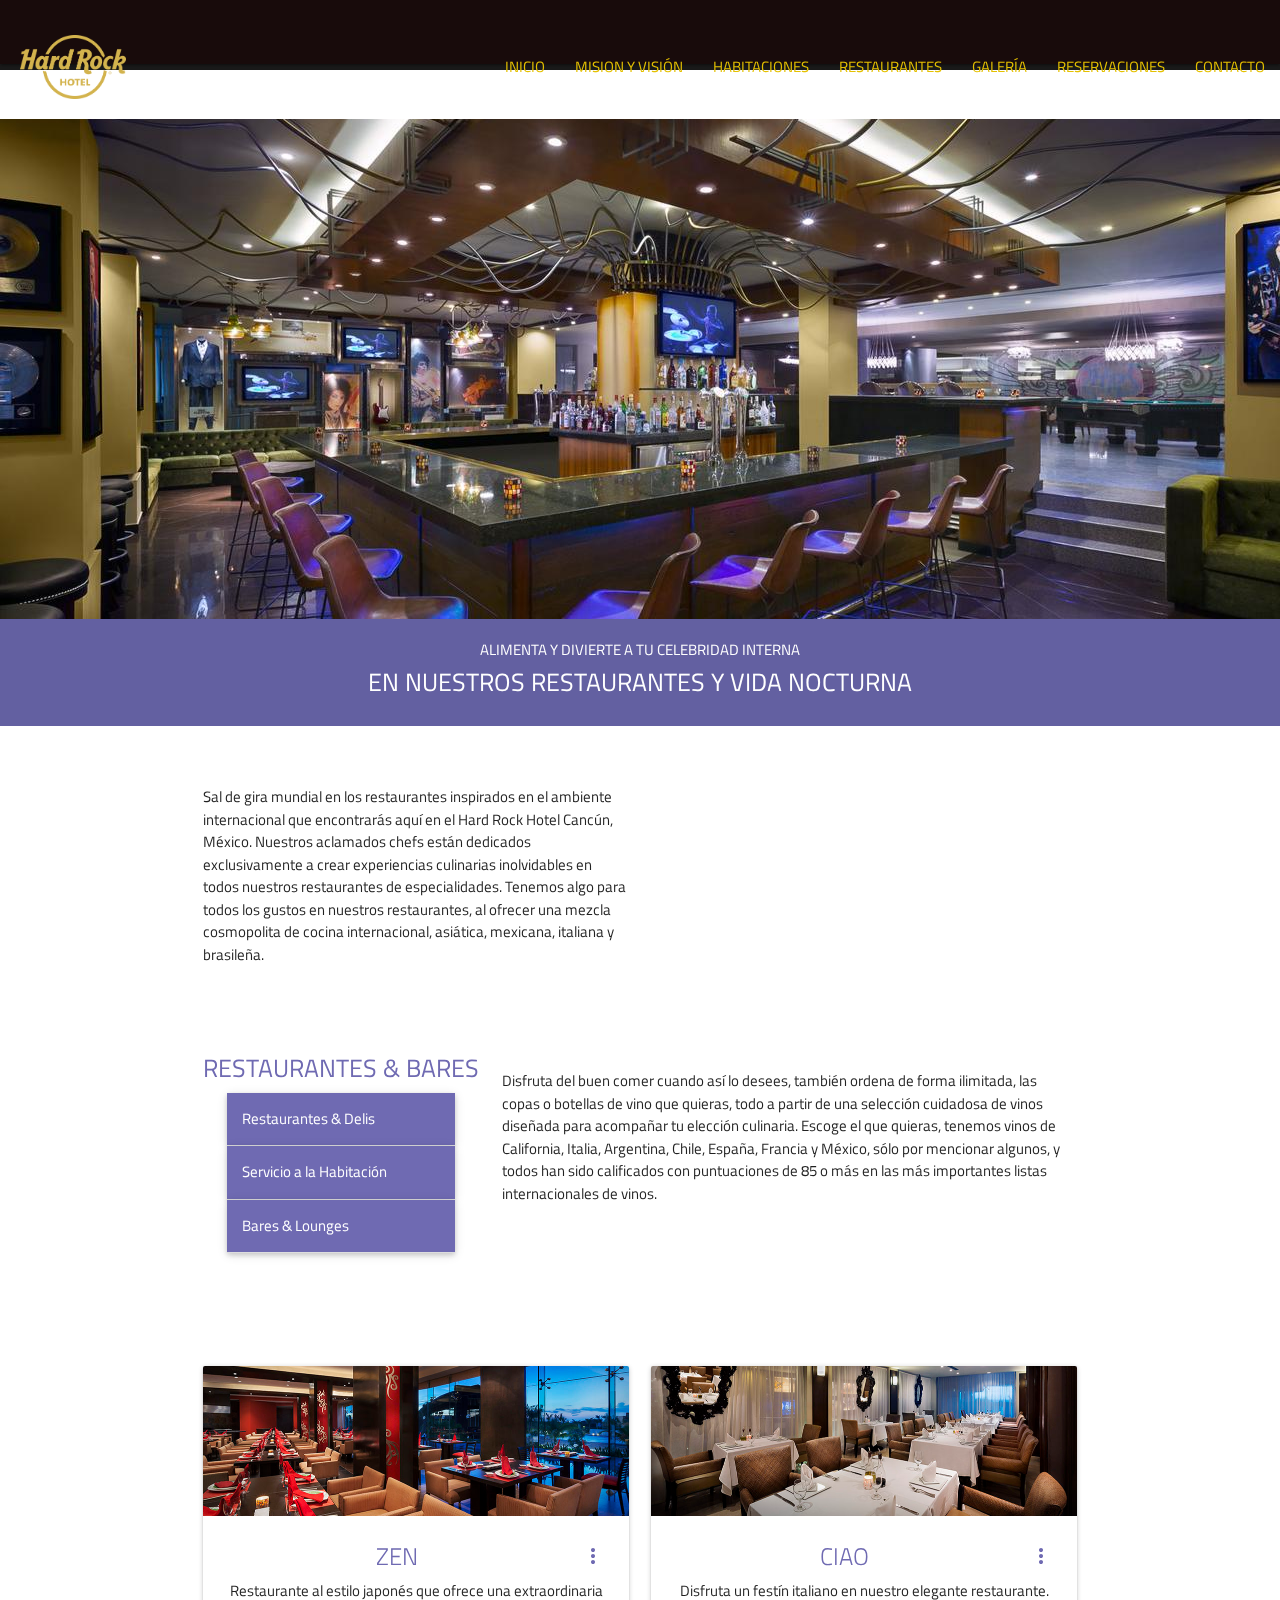
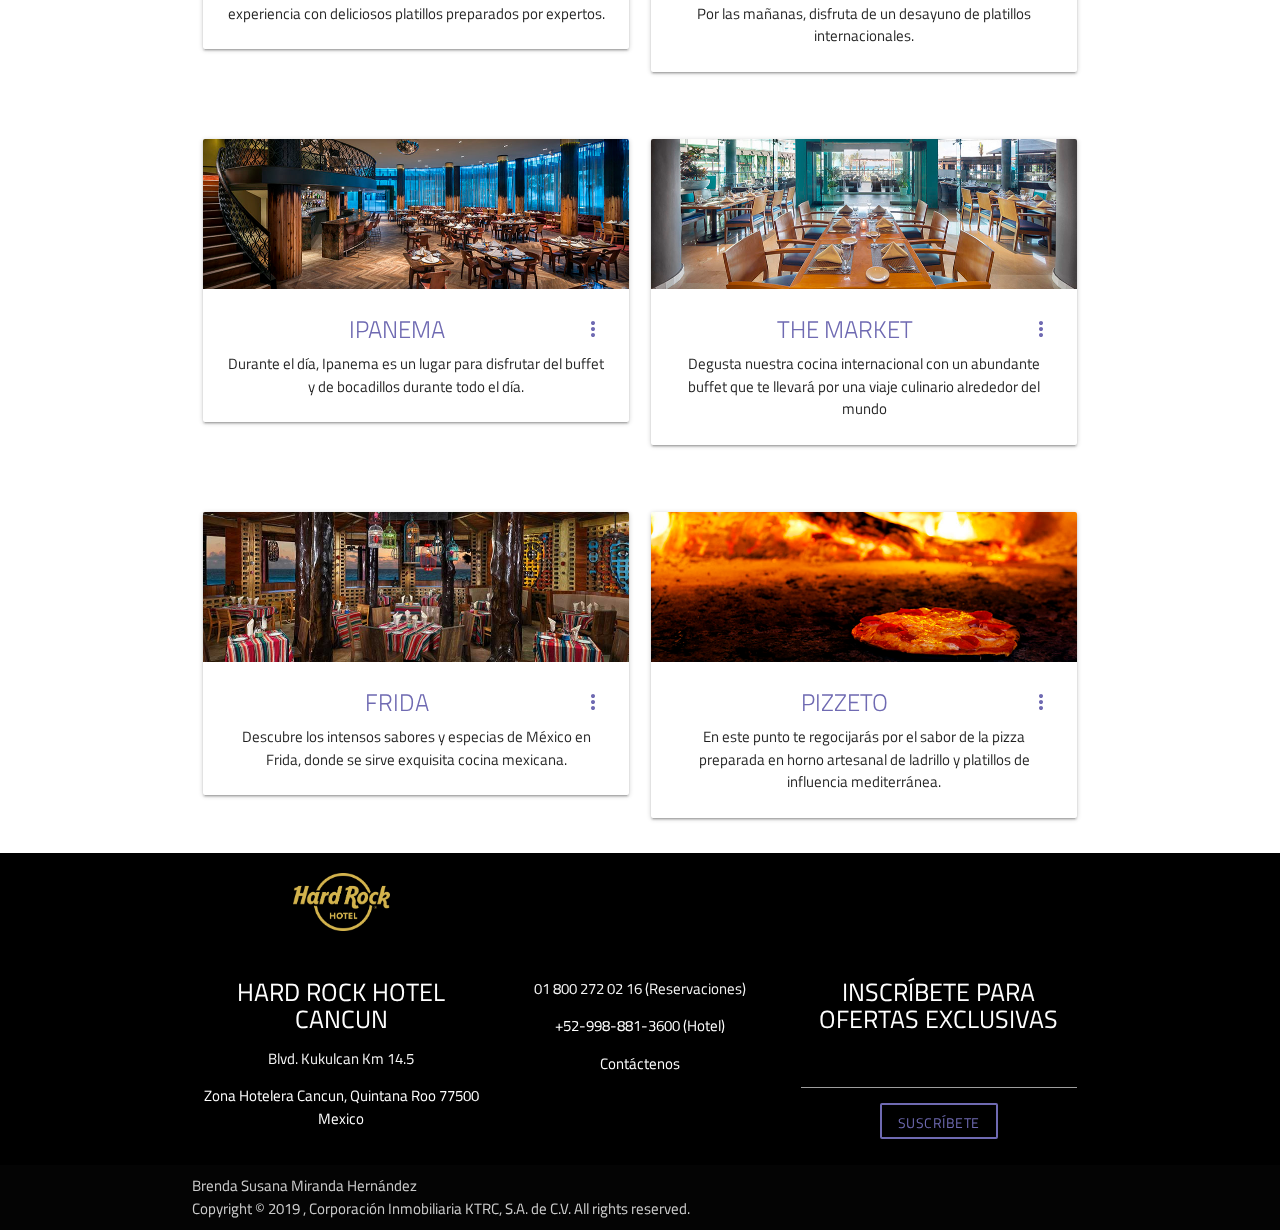
<file: restaurantes.html>
<!DOCTYPE html>
<html lang="es">
<head>
	<meta charset="UTF-8">
	<meta name="author" content="Brenda">
	<meta name="viewport" content="width=device-width, initial-scale=1.0">
	<meta name="keywords" content="hotel,vacaciones,cancun,cinco,estrellas,mejor hotel, Hard Rock Cancún">
	<meta name="description" content="Hard Rock Hotel Cancún Todo Incluido, disfruta del mejor resort todo incluido">
	<title>Hard Rock Hotel Cancún</title>
	<link href="https://fonts.googleapis.com/icon?family=Material+Icons" rel="stylesheet">
	<link rel="stylesheet" href="css/materialize.min.css">
	<link rel="stylesheet" href="css/style.css">
	<link href="https://fonts.googleapis.com/css?family=Titillium+Web&display=swap" rel="stylesheet">
	<link rel="shortcut icon" type="img/png" href="img/logo.png">
</head>
<body>
	<!-- Navbar -->
	<nav>
		<div class="nav-wrapper">
			<a href="index.html" class="brand-logo"><img src="img/logo-gold.png" alt="" class="logo"></a>
			<a href="#" data-target="mobile-demo" class="sidenav-trigger"><i class="material-icons">menu</i></a>
			<ul class="navbar right hide-on-med-and-down">
				<li><a href="index.html">Inicio</a></li>
				<li><a href="misionyvision.html">Mision y visión</a></li>
				<li><a href="habitaciones.html">Habitaciones</a></li>
				<li><a href="restaurantes.html">Restaurantes</a></li>
				<li><a href="galeria.html">Galería</a></li>
				<li><a href="reservaciones.html">Reservaciones</a></li>
				<li><a href="contacto (2).html">Contacto</a></li>
			</ul>
		</div>
	</nav>

	<ul class="sidenav" id="mobile-demo">
		<li><a href="index.html">Inicio</a></li>
	       <li><a href="misionyvision.html">Mision y visión</a></li>
	       <li><a href="habitaciones.html">Habitaciones</a></li>
	       <li><a href="restaurantes.html">Restaurantes</a></li>
	       <li><a href="galeria.html">Galería</a></li>
	       <li><a href="reservaciones.html">Reservaciones</a></li>
	       <li><a href="contacto (2).html">Contacto</a></li>
	</ul>
	<!-- Navbar Fin -->
	<!--Parallax-->
	<div class="parallax-container">
		<div class="parallax"><img src="img/12948076.jpg"></div>
	</div>
	<div class="informacion center-align">
		<h2>ALIMENTA Y DIVIERTE A TU CELEBRIDAD INTERNA</h2>
		<h1 class="hardrock">EN NUESTROS RESTAURANTES Y VIDA NOCTURNA</h1>
	</div>
	<div class="container">
		<div class="row">
			<div class="col s12 m12 l6">
				<br> <br>
				<p>Sal de gira mundial en los restaurantes inspirados en el ambiente internacional que encontrarás aquí en el Hard Rock Hotel Cancún, México. Nuestros aclamados chefs están dedicados exclusivamente a crear experiencias culinarias inolvidables en todos nuestros restaurantes de especialidades. Tenemos algo para todos los gustos en nuestros restaurantes, al ofrecer una mezcla cosmopolita de cocina internacional, asiática, mexicana, italiana y brasileña.</p>
			</div>
			<div class="col s12 m12 l6">
				<div class="video2 video-container">
					<iframe width="560" height="315" src="https://www.youtube.com/embed/pHSF5TCgG6E" frameborder="0" allow="accelerometer; autoplay; encrypted-media; gyroscope; picture-in-picture" allowfullscreen></iframe>
				</div>
			</div>
		</div>
	</div>
	<div class="container container1">
		<div class="row row1">
			<div class="col s12 m12 l4">
				<h2 class="habitaciones1 center-align">RESTAURANTES & BARES</h2>
				<ul class="collapsible popout">
				  <li>
				    <div class=" c1 collapsible-header">Restaurantes & Delis</div>
				    <div class=" collapsible-body"><span>Saborea deliciosos platillos en los restaurantes gourmet de Hard Rock Hotel Cancún. Ofrecemos una amplia variedad de exquisitos platillos y especialidades en las instalaciones de nuestro espléndido hotel para rock stars.</span></div>
				  </li>
				  <li>
				    <div class="c1 collapsible-header">Servicio a la Habitación</div>
				    <div class="collapsible-body"><span>Multitudes de fans… Estar siempre sobre el escenario… Paparazis en cada esquina… Toda estrella de rock necesita tomar un respiro en su habitación de hotel de vez en cuando. Es por eso que nuestro hotel ofrece la misma calidad en alimentos gourmet, con servicio a la habitación, que la que orgullosamente servimos en nuestros restaurantes gourmet, todo para consentirte cuando desees quedarte a descansar en tu habitación.</span></div>
				  </li>
				  <li>
				    <div class="c1 collapsible-header">Bares & Lounges</div>
				    <div class="collapsible-body"><span>Todas las celebridades son conocidas por ser demandantes, sólo piden y reciben lo mejor de lo mejor y en Hard Rock Hotel Cancun, México tenemos lo mejor de la vida nocturna y entretenimiento para ti… Relájate con una botella de los vinos más finos de nuestra cava internacional, todos ellos catalogados con puntuaciones de 85 o más. Pero si prefieres los aperitivos o los cocteles, te prepararemos el que desees con una maestría artesanal y los mejores licores.</span></div>
				  </li>
				</ul>
				<br> <br>
			</div>
			<div class="col s12 m12 l8">
				<p>Disfruta del buen comer cuando así lo desees, también ordena de forma ilimitada, las copas o botellas de vino que quieras, todo a partir de una selección cuidadosa de vinos diseñada para acompañar tu elección culinaria. Escoge el que quieras, tenemos vinos de California, Italia, Argentina, Chile, España, Francia y México, sólo por mencionar algunos, y todos han sido calificados con puntuaciones de 85 o más en las más importantes listas internacionales de vinos.</p>
			</div>
		</div>
	</div>
	<div class="container">
		<div class="row">
			<div class="col s12 m12 l6">
				<br> <br>
				<div class="card">
				   <div class="card-image waves-effect waves-block waves-light">
				     <img class="activator" src="img/hard_rock_hotel_cancun_restaurante_zen.jpg">
				   </div>
				   <div class="card-content center-align">
				     <span class="card-title activator restaurantes">ZEN<i class="material-icons right">more_vert</i></span>
				     <p>Restaurante al estilo japonés que ofrece una extraordinaria experiencia con deliciosos platillos preparados por expertos.</p>
				   </div>
				   <div class="card-reveal center-align restaurantesin">
				     <span class="card-title">ZEN<i class="material-icons right">close</i></span>
				     <p>Encuentra tu estado Zen en nuestro restaurante al estilo japonés. Zen ofrece una extraordinaria experiencia al cenar deliciosos platillos de cocina japonesa preparados por expertos.  Durante el día, nuestro elegante restaurante sirve un buffet estilo internacional para desayunar, y después se viste de glamour durante el atardecer. Disfruta especialidades orientales a la carta durante la noche, tal como el exquisito Teppanyaki. <br>
				     Cocina: Asiática a la carta, mesas Teppanyaki.</p>
				   </div>
				 </div>
			</div>
			<div class="col s12 m12 l6">
				<br> <br>
				<div class="card">
				   <div class="card-image waves-effect waves-block waves-light">
				     <img class="activator" src="img/hard_rock_hotel_cancun_restaurante_ciao.jpg">
				   </div>
				   <div class="card-content center-align">
				     <span class="card-title activator restaurantes">CIAO<i class="material-icons right">more_vert</i></span>
				     <p>Disfruta un festín italiano en nuestro elegante restaurante. Por las mañanas, disfruta de un desayuno de platillos internacionales. </p>
				   </div>
				   <div class="card-reveal center-align restaurantesin">
				     <span class="card-title">CIAO<i class="material-icons right">close</i></span>
				     <p>Siéntate y disfruta un festín italiano en nuestro elegante restaurante. Durante las mañanas, disfruta un suntuoso desayuno de platillos internacionales. Durante la noche, el restaurante se viste de gala para que puedas disfrutar las mejores especialidades italianas a la carta y platillos preparados por nuestros expertos. <br>
				     Servicios: Desayuno buffet internacional, Cena; cocina italiana a la carta.</p>
				   </div>
				 </div>
			</div>
			<div class="col s12 m12 l6">
				<br> <br>
				<div class="card">
				   <div class="card-image waves-effect waves-block waves-light">
				     <img class="activator" src="img/hard_rock_hotel_cancun_restaurante_ipanema.jpg">
				   </div>
				   <div class="card-content center-align">
				     <span class="card-title activator restaurantes">IPANEMA<i class="material-icons right">more_vert</i></span>
				     <p>Durante el día, Ipanema es un lugar para disfrutar del buffet y de bocadillos durante todo el día.</p>
				   </div>
				   <div class="card-reveal center-align restaurantesin">
				     <span class="card-title">IPANEMA<i class="material-icons right">close</i></span>
				     <p>Durante el día, Ipanema es un lugar para disfrutar del buffet y de bocadillos durante todo el día. Cuando el sol se oculta, Ipanema es perfecto para disfrutar una cena elegante a la carta que ofrece entradas de mariscos y los mejores cortes de carne. Disfruta también de una selecta barra de ensaladas con vista a la playa. <br>
				     Cocina: Brasileña.</p>
				   </div>
				 </div>
			</div>
			<div class="col s12 m12 l6">
				<br> <br>
				<div class="card">
				   <div class="card-image waves-effect waves-block waves-light">
				     <img class="activator" src="img/hard_rock_hotel_cancun_restaurante_the_market.jpg">
				   </div>
				   <div class="card-content center-align">
				     <span class="card-title activator restaurantes">THE MARKET<i class="material-icons right">more_vert</i></span>
				     <p>Degusta nuestra cocina internacional con un abundante buffet que te llevará por una viaje culinario alrededor del mundo</p>
				   </div>
				   <div class="card-reveal center-align restaurantesin">
				     <span class="card-title">THE MARKET<i class="material-icons right">close</i></span>
				     <p>Ven a degustar de nuestra exótica cocina internacional con un abundante buffet que te llevará por una odisea culinaria alrededor del mundo pasando por México y llegando hasta Asia. <br>
				     Cocina: Buffet Internacional. <br>
				 	Servicio: Desayuno, comida y Cena; Noche Tema.</p>
				   </div>
				 </div>
			</div>
			<div class="col s12 m12 l6">
				<br> <br>
				<div class="card">
				   <div class="card-image waves-effect waves-block waves-light">
				     <img class="activator" src="img/Frida-restaurant-restaurante-hard-rock-hotel-cancun.jpg">
				   </div>
				   <div class="card-content center-align">
				     <span class="card-title activator restaurantes">FRIDA<i class="material-icons right">more_vert</i></span>
				     <p>Descubre los intensos sabores y especias de México en Frida, donde se sirve exquisita cocina mexicana.</p>
				   </div>
				   <div class="card-reveal center-align restaurantesin">
				     <span class="card-title">FRIDA<i class="material-icons right">close</i></span>
				     <p>Descubre los intensos sabores, especias y pasiones de México en Frida, donde se sirve exquisita cocina mexicana en una atmósfera festiva. El menú a la carta ofrece especialidades regionales acompañadas por sabrosas margaritas y tequilas. <br>
				     Cocina: Mexicana a la Carta <br>
				 	Servicio: Cena, Comida, Pizza y Buffet al aire libre.</p>
				   </div>
				 </div>
			</div>
			<div class="col s12 m12 l6">
				<br> <br>
				<div class="card">
				   <div class="card-image waves-effect waves-block waves-light">
				     <img class="activator" src="img/hard_rock_hotel_cancun_restaurante_pizzeto.jpg">
				   </div>
				   <div class="card-content center-align">
				     <span class="card-title activator restaurantes">PIZZETO<i class="material-icons right">more_vert</i></span>
				     <p>En este punto te regocijarás por el sabor de la pizza preparada en horno artesanal de ladrillo y platillos de influencia mediterránea.</p>
				   </div>
				   <div class="card-reveal center-align restaurantesin">
				     <span class="card-title">PIZZETO<i class="material-icons right">close</i></span>
				     <p>En este punto te regocijarás por el sabor de la pizza preparada en horno artesanal de ladrillo y platillos de influencia mediterránea.</p>
				   </div>
				 </div>
			</div>
		</div>
	</div>


</body>
<!-- Footer -->
<footer class="page-footer black">
	<div class="container">
		<div class="row">
			<div class="col l4 m6 s12 center-align">
				<img src="img/logo-gold.png" alt="" class="logof">
				<h5 class="white-text">HARD ROCK HOTEL CANCUN</h5>
				<p class="grey-text text-lighten-4">Blvd. Kukulcan Km 14.5</p>
				<p>Zona Hotelera Cancun, Quintana Roo 77500 Mexico</p>
			</div>
			<div class="col l4 m6 s12 center-align">
				<br> <br> <br> <br>
				<p class="grey-text text-lighten-4">01 800 272 02 16 (Reservaciones)</p>
				<p>+52-998-881-3600 (Hotel)</p>
				<p>Contáctenos</p>
			</div>
			<div class="col l4 m6 s12 center-align">
				<br> <br> <br> <br>
				<h5>INSCRÍBETE PARA OFERTAS EXCLUSIVAS</h5>
				<form action="#">
					<textarea id="textarea1" class="materialize-textarea"></textarea>
					<label for="textarea1"></label>
					<div class="btn transparent">
						<span>SUSCRÍBETE</span>
					</div>
				</div>
			</div>
		</div>
	</div>
	<div class="footer-copyright">
		<div class="container">
			Brenda Susana Miranda Hernández <br>
			Copyright © 2019 , Corporación Inmobiliaria KTRC, S.A. de C.V.  All rights reserved.
		</div>
	</div>
</footer>

<script src="js/jquery-3.4.1.min.js"></script>
<script src="js/materialize.min.js"></script>
<script src="js/app.js"></script>
<!-- Global site tag (gtag.js) - Google Analytics -->
<script async src="https://www.googletagmanager.com/gtag/js?id=UA-142488730-2"></script>
<script>
  window.dataLayer = window.dataLayer || [];
  function gtag(){dataLayer.push(arguments);}
  gtag('js', new Date());

  gtag('config', 'UA-142488730-2');
</script>
</html>
</file>
<file: css/style.css>
body{
	font-family: 'Titillium Web', sans-serif;
}
.logo{
	height: 35%;
	width: 35%;
	margin-left:20px;
}
.nav-wrapper{
	margin-bottom: 35px;
	padding-top: 35px;
	padding-bottom: 35px;
	background: rgba(0,0,0,0.9);
}
.carousel a > img{
	margin-top: 35px;
}
.informacion > h1,h2{
	color:white;
	font-family: 'Titillium Web', sans-serif;
	margin-top: 0px;
	margin-bottom: 10px;
	margin-left: 0px;
	font-size: 25px;
}
.informacion{
	padding-top: 20px;
	padding-bottom: 20px;
	margin-top: 0px;
	margin-bottom: 0px;
	background-color: #6360A1;
	border-top-width:100px;
	border-top-color: yellow;
}
.informacion > h2{
	display: inline-block;
	font-size: 15px;
	margin-bottom: 10px;
	margin-top: 0px;
	margin-right: 10px;
	margin-left: 10px;
}
.informacion a > img{
	height: 14px;
	width: 14px;
	margin-right: 10px;
	margin-left: 10px;
	margin-top: 0px;
	margin-bottom: 10px;
	padding-bottom: 0px;
}
.hardrock2{
	color: #6360A1;
	font-size: 18px;
	font-weight: 1000;
	margin-bottom: 0px;
	font-family: 'Titillium Web', sans-serif;
}
.escenarioplaya{
	color: black;
	font-size: 36px;
	/*font-weight: 500;*/
	margin-top: 0px;
	font-family: 'Titillium Web', sans-serif;

}
ul > li{
	font-family: 'Titillium Web', sans-serif;
}
.hardrock3{
	color: black;
	font-size: 24px;
}
.leermas{
	background-color: transparent;
	border: 2px solid #6f6ab2;
	color: #6f6ab2;
}
.btn{
	background-color: transparent;
	border: 2px solid #6f6ab2;
	color: #6f6ab2;
}
.logof{
	height: 35%;
	width: 35%;
	margin-bottom: 25px;
}
.navbar li > a{
	color: #E5C100;
	text-transform: uppercase;
}
.parallax-container{
	margin-top: 55px;
	width: 100%;
}
.habitaciones1{
	color: #6f6ab2;
}
.card-action1{
	text-align:right;
	margin-top: 25px;
}
.video2{
	margin-top: 35px;
	margin-bottom: 35px;
}
.c1{
	background-color: #6f6ab2;
	color: white;
}
.restaurantes{
	color:#6f6ab2;
}
.restaurantesin{
	color: #6f6ab2;
}
.container1{
	margin-bottom: 0px;
}
.row1{
	margin-bottom: 0px;
}
select > option{
	color: #6f6ab2;
}
</file>
